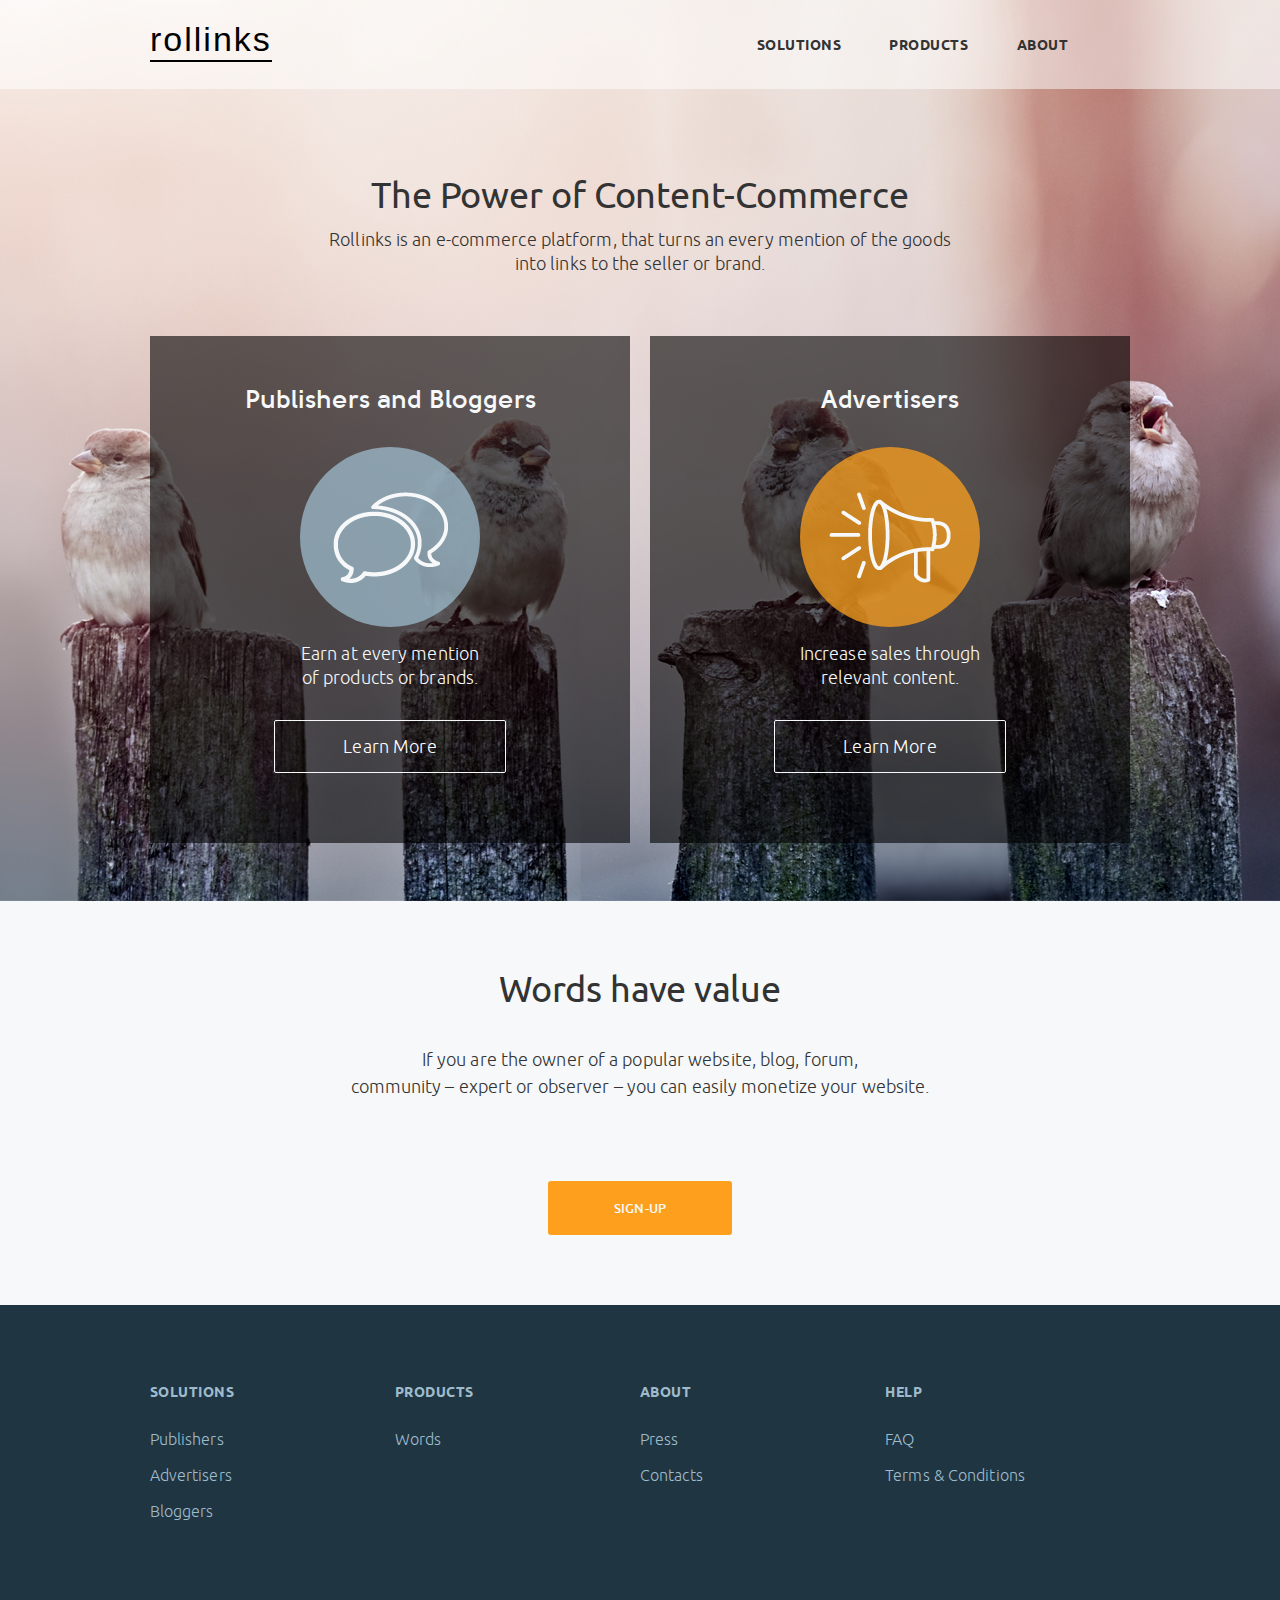
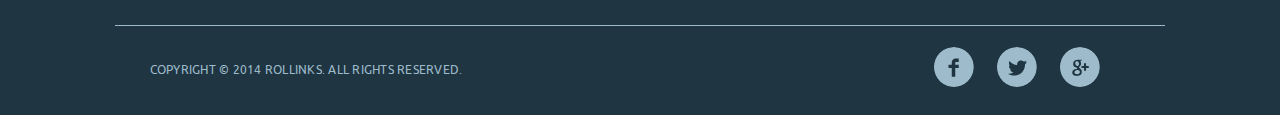
<file: index.html>
<!doctype html>
<html>
<head>
	<meta charset="utf-8">
	<title>Template</title>
	<meta name="viewport" content="initial-scale=1">
	<meta name="format-detection" content="telephone=no">
	<!-- <meta name="viewport" content="width=1200"> -->
	<link rel="stylesheet" media="all" href="css/screen.css" >
	<!--[if IE]><script src="js/html5shiv.js"></script><![endif]-->
</head>
<body>
<!-- BEGIN  out-->
<div class="out">
	<div class="index">
		<div class="header">
			<div class="header__inner">
				<a href="index.html" class="logo"><span>rollinks</span></a>
				<i class="fa fa-bars mob-nav"></i>
				<ul class="nav">
					<li class="nav__item"><a href="#" class="nav__link">solutions</a>
						<div class="nav__drop">
							<i></i>
							<ul>
								<li><a href="publisher.html" class="is-first">Publishers</a></li>
								<li><a href="advertisers.html">Advertisers</a></li>
								<li><a href="blog.html">Bloggers</a></li>
							</ul>
						</div>
					</li>
					<li class="nav__item"><a href="#" class="nav__link">products</a>
						<div class="nav__drop">
							<i></i>
							<ul>
								<li><a href="words.html" class="is-first">Words</a></li>
							</ul>
						</div>
					</li>
					<li class="nav__item"><a href="#" class="nav__link">about</a>
						<div class="nav__drop">
							<i></i>
							<ul>
								<li><a href="press.html" class="is-first">Press</a></li>
								<li><a href="contacts.html">Contacts</a></li>
							</ul>
						</div>
					</li>
				</ul>
			</div>
		</div>
		<div class="heading">
			<div class="heading__inner">
				<span class="head">The Power of Content-Commerce</span>
				<h6>Rollinks is an e-commerce platform, that turns an every mention of the goods into links to the seller or brand.</h6>
				<div class="heading__row">
					<div class="heading__box">
						<h2>Publishers and Bloggers</h2>
						<span class="is-grey"><i></i></span>
						<h6>Earn at every mention of products or brands.</h6>
						<button class="btn-white">Learn More</button>
					</div>
					<div class="heading__box">
						<h2>Advertisers </h2>
						<span class="is-orange"><i></i></span>
						<h6>Increase sales through relevant content.</h6>
						<button class="btn-white">Learn More</button>
					</div>
				</div>
			</div>
		</div>
	</div>
	<div class="main">
		<div class="main__inner">
			<div class="main__index">
				<h1>Words have value</h1>
				<p>If you are the owner of a popular website, blog, forum, <br> community – expert or observer – you can easily monetize your website.</p>
				<button class="btn-orange">Sign-Up</button>
			</div>
		</div>
	</div>
	<div class="footer">
		<div class="footer__inner">
			<ul class="menu">
				<li class="menu__list">
					<ul>
						<li class="menu__heading">Solutions</li>
						<li><a href="#">Publishers</a></li>
						<li><a href="#">Advertisers</a></li>
						<li><a href="#">Bloggers</a></li>
					</ul>
				</li>
				<li class="menu__list">
					<ul>
						<li class="menu__heading">Products</li>
						<li><a href="#">Words</a></li>
					</ul>
				</li>
				<li class="menu__list">
					<ul>
						<li class="menu__heading">About</li>
						<li><a href="#">Press</a></li>
						<li><a href="#">Contacts</a></li>
					</ul>
				</li>
				<li class="menu__list">
					<ul>
						<li class="menu__heading">Help</li>
						<li><a href="#">FAQ</a></li>
						<li><a href="#">Terms & Conditions</a></li>
					</ul>
				</li>
			</ul>
			<div class="footer__bottom">
				<div class="copy">
					<span>Copyright © 2014 Rollinks. All rights reserved.</span>
				</div>
				<div class="social">
					<a href="" class="facebook"></a>
					<a href="" class="twitter"></a>
					<a href="" class="google"></a>
				</div>
			</div>
		</div>
	</div>
</div>
<!-- END out-->
<!-- load scripts -->
<script src="js/lib/head.js" data-headjs-load="js/init.js"></script>
</body>
</html>
</file>
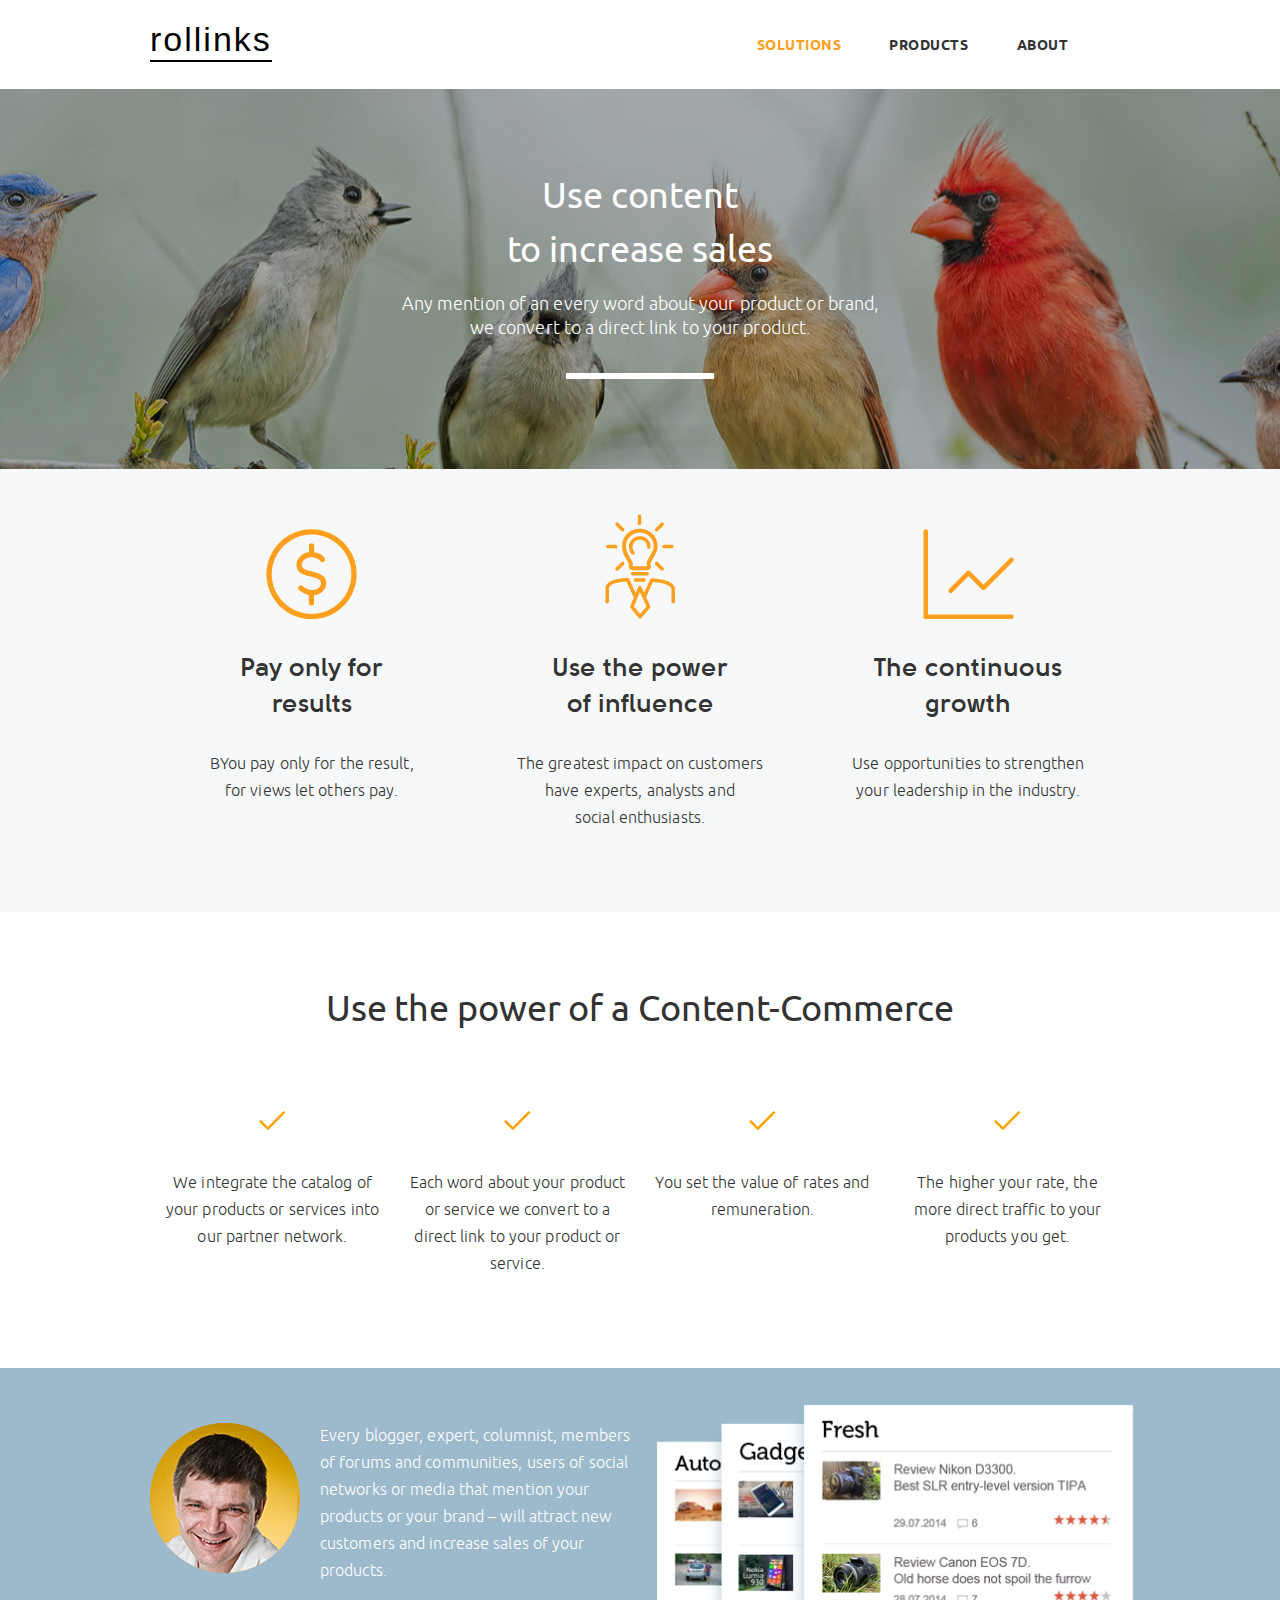
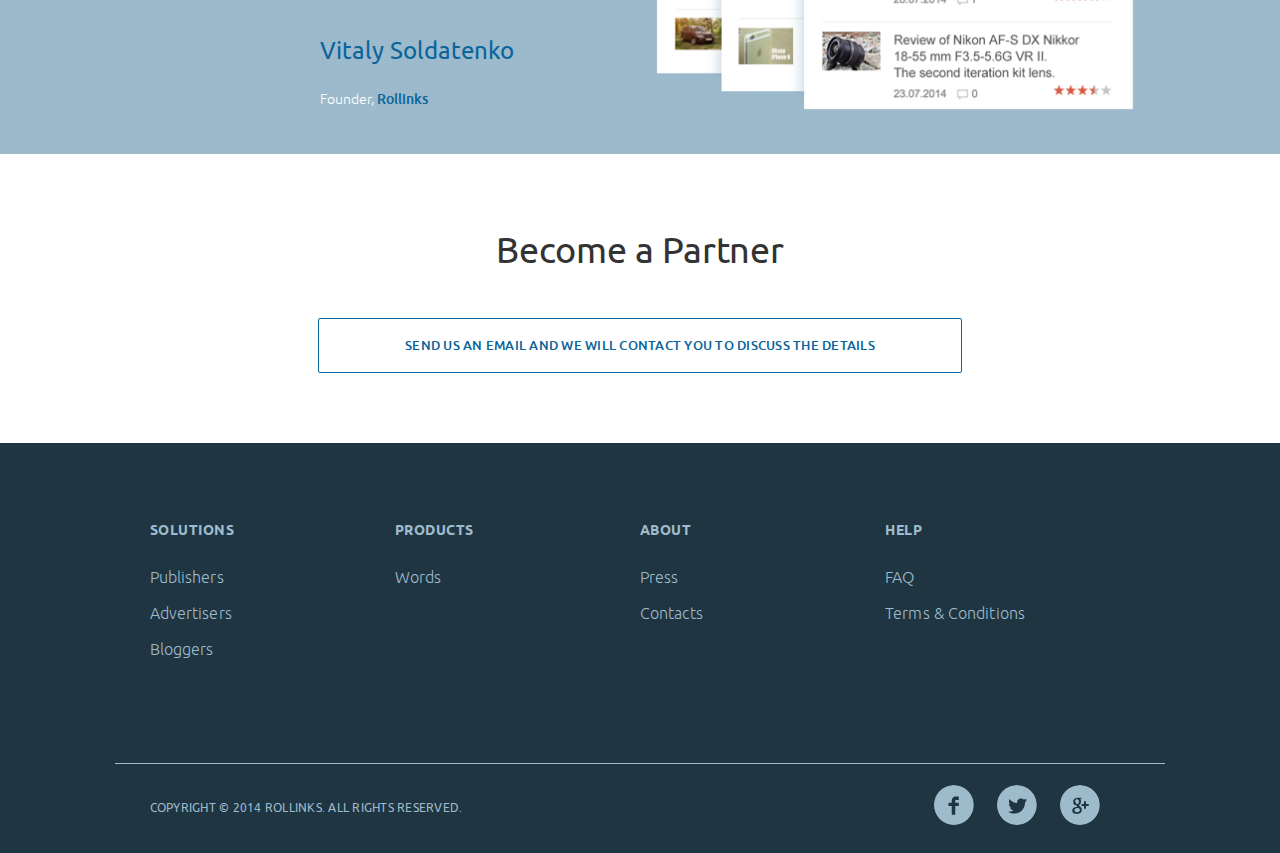
<file: advertisers.html>
<!doctype html>
<html>
<head>
	<meta charset="utf-8">
	<title>Template</title>
	<meta name="viewport" content="initial-scale=1">
	<meta name="format-detection" content="telephone=no">
	<!-- <meta name="viewport" content="width=1200"> -->
	<link rel="stylesheet" media="all" href="css/screen.css" >
	<!--[if IE]><script src="js/html5shiv.js"></script><![endif]-->
</head>
<body>
<!-- BEGIN  out-->
<div class="out out_mod">
	<div class="header">
		<div class="header__inner">
			<a href="index.html" class="logo"><span>rollinks</span></a>
			<i class="fa fa-bars mob-nav"></i>
			<ul class="nav">
				<li class="nav__item"><a href="#" class="nav__link is-active">solutions</a>
					<div class="nav__drop">
						<i></i>
						<ul>
							<li><a href="publisher.html" class="is-first">Publishers</a></li>
							<li><a href="advertisers.html">Advertisers</a></li>
							<li><a href="blog.html">Bloggers</a></li>
						</ul>
					</div>
				</li>
				<li class="nav__item"><a href="#" class="nav__link">products</a>
					<div class="nav__drop">
						<i></i>
						<ul>
							<li><a href="words.html" class="is-first">Words</a></li>
						</ul>
					</div>
				</li>
				<li class="nav__item"><a href="#" class="nav__link">about</a>
					<div class="nav__drop">
						<i></i>
						<ul>
							<li><a href="press.html" class="is-first">Press</a></li>
							<li><a href="contacts.html">Contacts</a></li>
						</ul>
					</div>
				</li>
			</ul>
		</div>
	</div>
	<div class="heading heading_mod heading_blogs heading_words">
		<div class="heading__filter">
			<div class="heading__inner">
				<span class="head">Use content <br>to increase sales </span>
				<h6>Any mention of an every word about your product or brand, <br>we convert to a direct link to your product.</h6>
				<span class="heading__line"></span>
			</div>	
		</div>
	</div>
	<div class="content">
		<div class="content__inner">
			<div class="row">
				<div class="col">
					<div class="col__img">
						<i class="pay"></i>
					</div>
					<h2>Pay only for results</h2>
					<p>ВYou pay only for the result, <br>for views let others pay. </p>
				</div>
				<div class="col">
					<div class="col__img">
						<i class="power"></i>
					</div>
					<h2>Use the power of influence</h2>
					<p>The greatest impact on customers <br> have experts, analysts and <br>social enthusiasts. </p>
				</div>
				<div class="col">
					<div class="col__img">
						<i class="growth"></i>
					</div>
					<h2>The continuous growth</h2>
					<p>Use opportunities to strengthen <br> your leadership in the industry. </p>
				</div>
			</div>
		</div>
	</div>
	<div class="main">
		<div class="main__inner">
			<div class="columns">
				<span class="head">Use the power of a Сontent-Commerce</span>
				<div class="row">
					<div class="list">
						<i></i>
						<p>We integrate the catalog of your products or services into our partner network. </p>
					</div>
					<div class="list">
						<i></i>
						<p>Each word about your product or service we convert to a direct link to your product or service. </p>
					</div>
					<div class="list">
						<i></i>
						<p>You set the value of rates and remuneration. </p>
					</div>
					<div class="list">
						<i></i>
						<p>The higher your rate, the more direct traffic to your products you get. </p>
					</div>
				</div>
			</div>
		</div>
	</div>
	<div class="desc">
		<div class="desc__inner">
			<div class="desc__left">
				<div class="desc__avatar">
					<img src="img/VitalySoldatenko.png" alt="">
				</div>
				<div class="desc__text">
					<p>Every blogger, expert, columnist, members of forums and communities, users of social networks or media that mention your products or your brand – will attract new customers and increase sales of your products.</p>
					<h3>Vitaly Soldatenko</h3>
					<span>Founder, <span>Rollinks</span></span>
				</div>
			</div>
			<div class="desc__right">
				<div class="desc__img">
					<a href="#" class="desc__item">
						<img src="img/desc-right.png" alt="">
					</a>
				</div>
			</div>
		</div>
	</div>
	<div class="main">
		<div class="main__inner">
			<div class="columns">
				<h1>Become a Partner</h1>
				<a href="#" class="btn-blue">send us an email and we will contact you to discuss the details</a>
			</div>
		</div>
	</div>
	<div class="footer">
		<div class="footer__inner">
			<ul class="menu">
				<li class="menu__list">
					<ul>
						<li class="menu__heading">Solutions</li>
						<li><a href="#">Publishers</a></li>
						<li><a href="#">Advertisers</a></li>
						<li><a href="#">Bloggers</a></li>
					</ul>
				</li>
				<li class="menu__list">
					<ul>
						<li class="menu__heading">Products</li>
						<li><a href="#">Words</a></li>
					</ul>
				</li>
				<li class="menu__list">
					<ul>
						<li class="menu__heading">About</li>
						<li><a href="#">Press</a></li>
						<li><a href="#">Contacts</a></li>
					</ul>
				</li>
				<li class="menu__list">
					<ul>
						<li class="menu__heading">Help</li>
						<li><a href="#">FAQ</a></li>
						<li><a href="#">Terms & Conditions</a></li>
					</ul>
				</li>
			</ul>
			<div class="footer__bottom">
				<div class="copy">
					<span>Copyright © 2014 Rollinks. All rights reserved.</span>
				</div>
				<div class="social">
					<a href="" class="facebook"></a>
					<a href="" class="twitter"></a>
					<a href="" class="google"></a>
				</div>
			</div>
		</div>
	</div>
</div>
<!-- END out-->
<!-- load scripts -->
<script src="js/lib/head.js" data-headjs-load="js/init.js"></script>
</body>
</html>
</file>
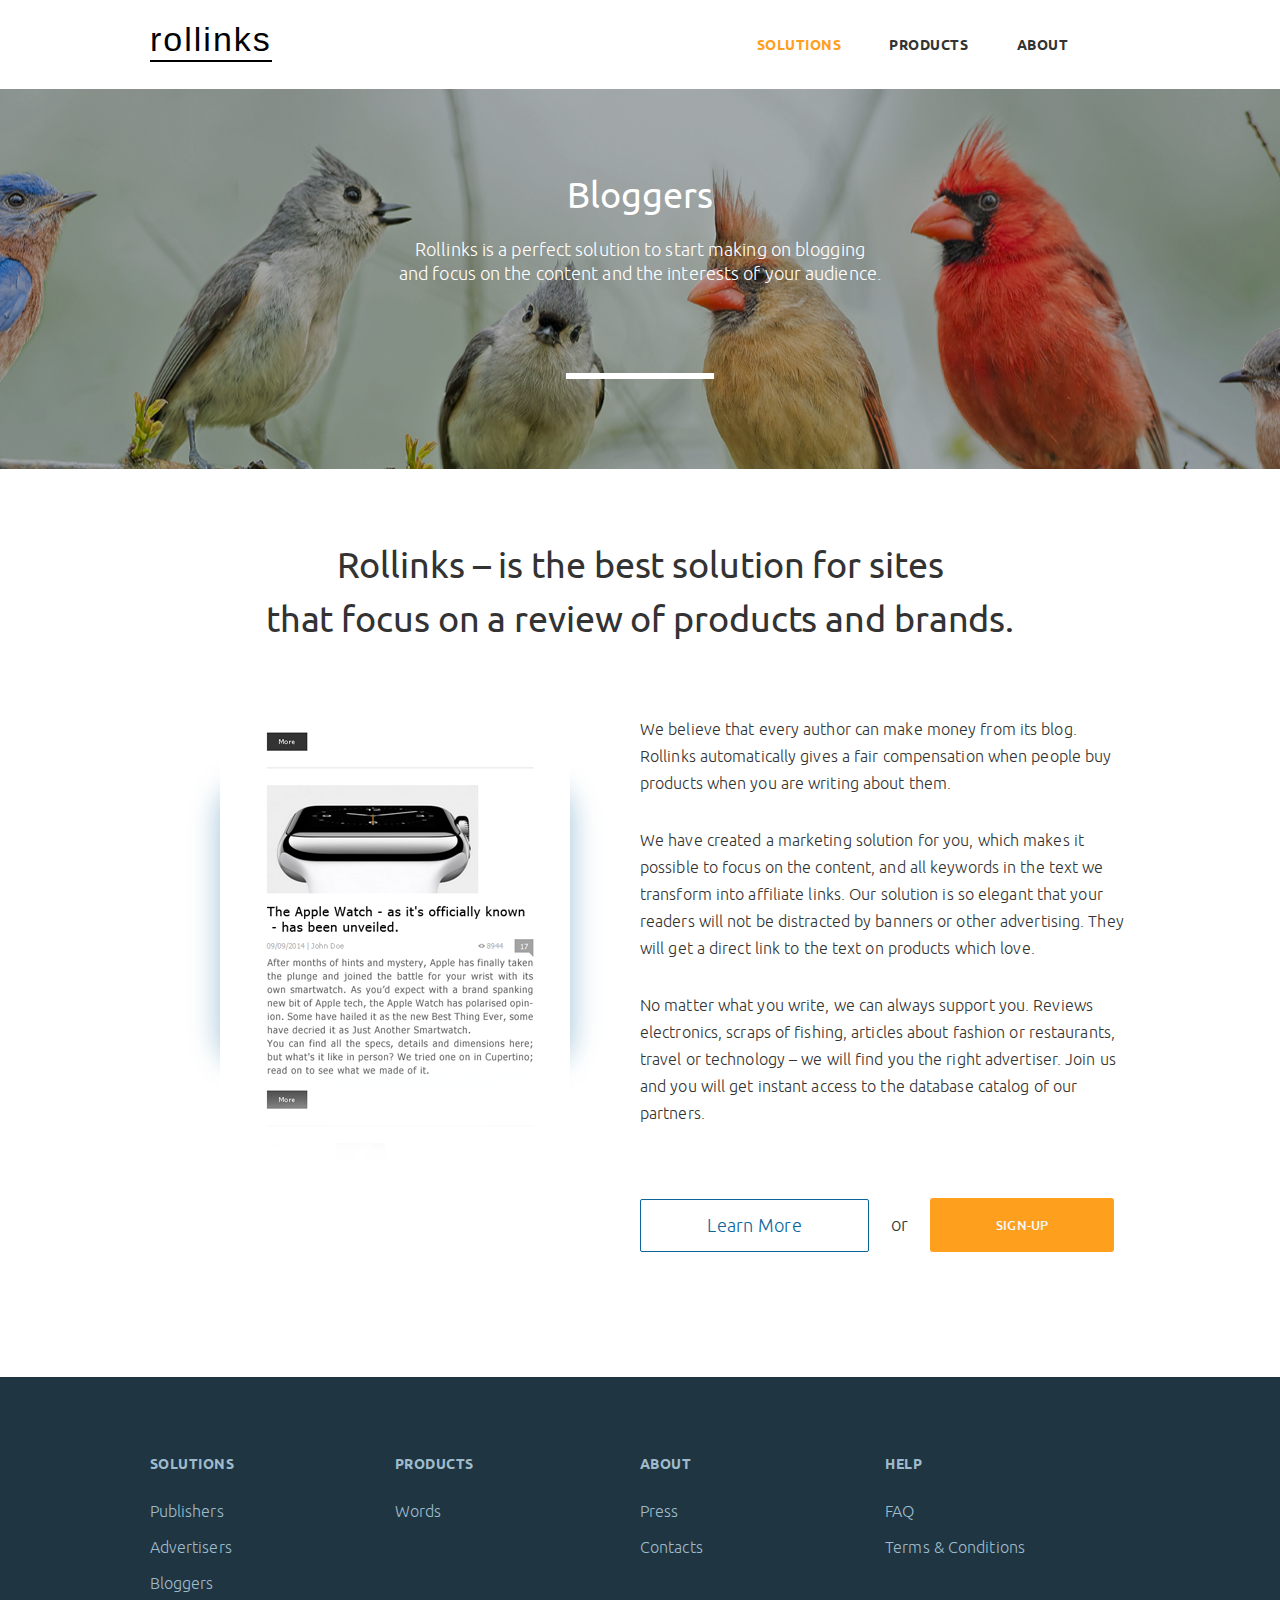
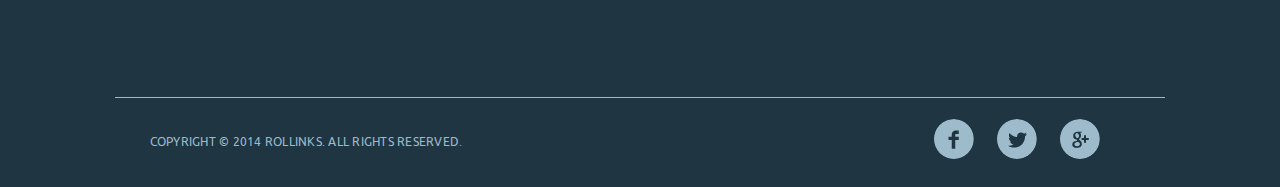
<file: blog.html>
<!doctype html>
<html>
<head>
	<meta charset="utf-8">
	<title>Template</title>
	<meta name="viewport" content="initial-scale=1">
	<meta name="format-detection" content="telephone=no">
	<!-- <meta name="viewport" content="width=1200"> -->
	<link rel="stylesheet" media="all" href="css/screen.css" >
	<!--[if IE]><script src="js/html5shiv.js"></script><![endif]-->
</head>
<body>
<!-- BEGIN  out-->
<div class="out out_mod">
	<div class="header">
		<div class="header__inner">
			<a href="index.html" class="logo"><span>rollinks</span></a>
			<i class="fa fa-bars mob-nav"></i>
			<ul class="nav">
				<li class="nav__item"><a href="#" class="nav__link is-active">solutions</a>
					<div class="nav__drop">
						<i></i>
						<ul>
							<li><a href="publisher.html" class="is-first">Publishers</a></li>
							<li><a href="advertisers.html">Advertisers</a></li>
							<li><a href="blog.html">Bloggers</a></li>
						</ul>
					</div>
				</li>
				<li class="nav__item"><a href="#" class="nav__link">products</a>
					<div class="nav__drop">
						<i></i>
						<ul>
							<li><a href="words.html" class="is-first">Words</a></li>
						</ul>
					</div>
				</li>
				<li class="nav__item"><a href="#" class="nav__link">about</a>
					<div class="nav__drop">
						<i></i>
						<ul>
							<li><a href="press.html" class="is-first">Press</a></li>
							<li><a href="contacts.html">Contacts</a></li>
						</ul>
					</div>
				</li>
			</ul>
		</div>
	</div>
	<div class="heading heading_mod heading_blogs heading_words">
		<div class="heading__filter">
			<div class="heading__inner">
				<span class="head">Bloggers</span>
				<h6>Rollinks is a perfect solution to start making on blogging <br>and focus on the content and the interests of your audience.</h6>
				<span class="heading__line"></span>
			</div>	
		</div>
	</div>
	<div class="main">
		<div class="main__inner">
			<div class="text">
				<h1>Rollinks – is the best solution for sites <br>that focus on a review of products and brands.</h1>
				<div class="text__row">
					<div class="text__box">
						<div class="text__img">
							<img src="img/bloggers-img.png" alt="">
						</div>
					</div>
					<div class="text__box text__box_mod">
						<p> We believe that every author can make money from its blog. Rollinks automatically gives a fair compensation when people buy products when you are writing about them.</p>
						<p>We have created a marketing solution for you, which makes it possible to focus on the content, and all keywords in the text we transform into affiliate links. Our solution is so elegant that your readers will not be distracted by banners or other advertising. They will get a direct link to the text on products which love.</p>
						<p>No matter what you write, we can always support you. Reviews electronics, scraps of fishing, articles about fashion or restaurants, travel or technology – we will find you the right advertiser. Join us and you will get instant access to the database catalog of our partners.</p>
						<div class="text__buttons">
							<a href="#" class="btn-link_blue">Learn More</a>
							<span>or</span>
							<a href="#" class="btn-link_orange">Sign-Up</a>
						</div>
					</div>
				</div>
			</div>
		</div>
	</div>
	<div class="footer">
		<div class="footer__inner">
			<ul class="menu">
				<li class="menu__list">
					<ul>
						<li class="menu__heading">Solutions</li>
						<li><a href="#">Publishers</a></li>
						<li><a href="#">Advertisers</a></li>
						<li><a href="#">Bloggers</a></li>
					</ul>
				</li>
				<li class="menu__list">
					<ul>
						<li class="menu__heading">Products</li>
						<li><a href="#">Words</a></li>
					</ul>
				</li>
				<li class="menu__list">
					<ul>
						<li class="menu__heading">About</li>
						<li><a href="#">Press</a></li>
						<li><a href="#">Contacts</a></li>
					</ul>
				</li>
				<li class="menu__list">
					<ul>
						<li class="menu__heading">Help</li>
						<li><a href="#">FAQ</a></li>
						<li><a href="#">Terms & Conditions</a></li>
					</ul>
				</li>
			</ul>
			<div class="footer__bottom">
				<div class="copy">
					<span>Copyright © 2014 Rollinks. All rights reserved.</span>
				</div>
				<div class="social">
					<a href="" class="facebook"></a>
					<a href="" class="twitter"></a>
					<a href="" class="google"></a>
				</div>
			</div>
		</div>
	</div>
</div>
<!-- END out-->
<!-- load scripts -->
<script src="js/lib/head.js" data-headjs-load="js/init.js"></script>
</body>
</html>
</file>
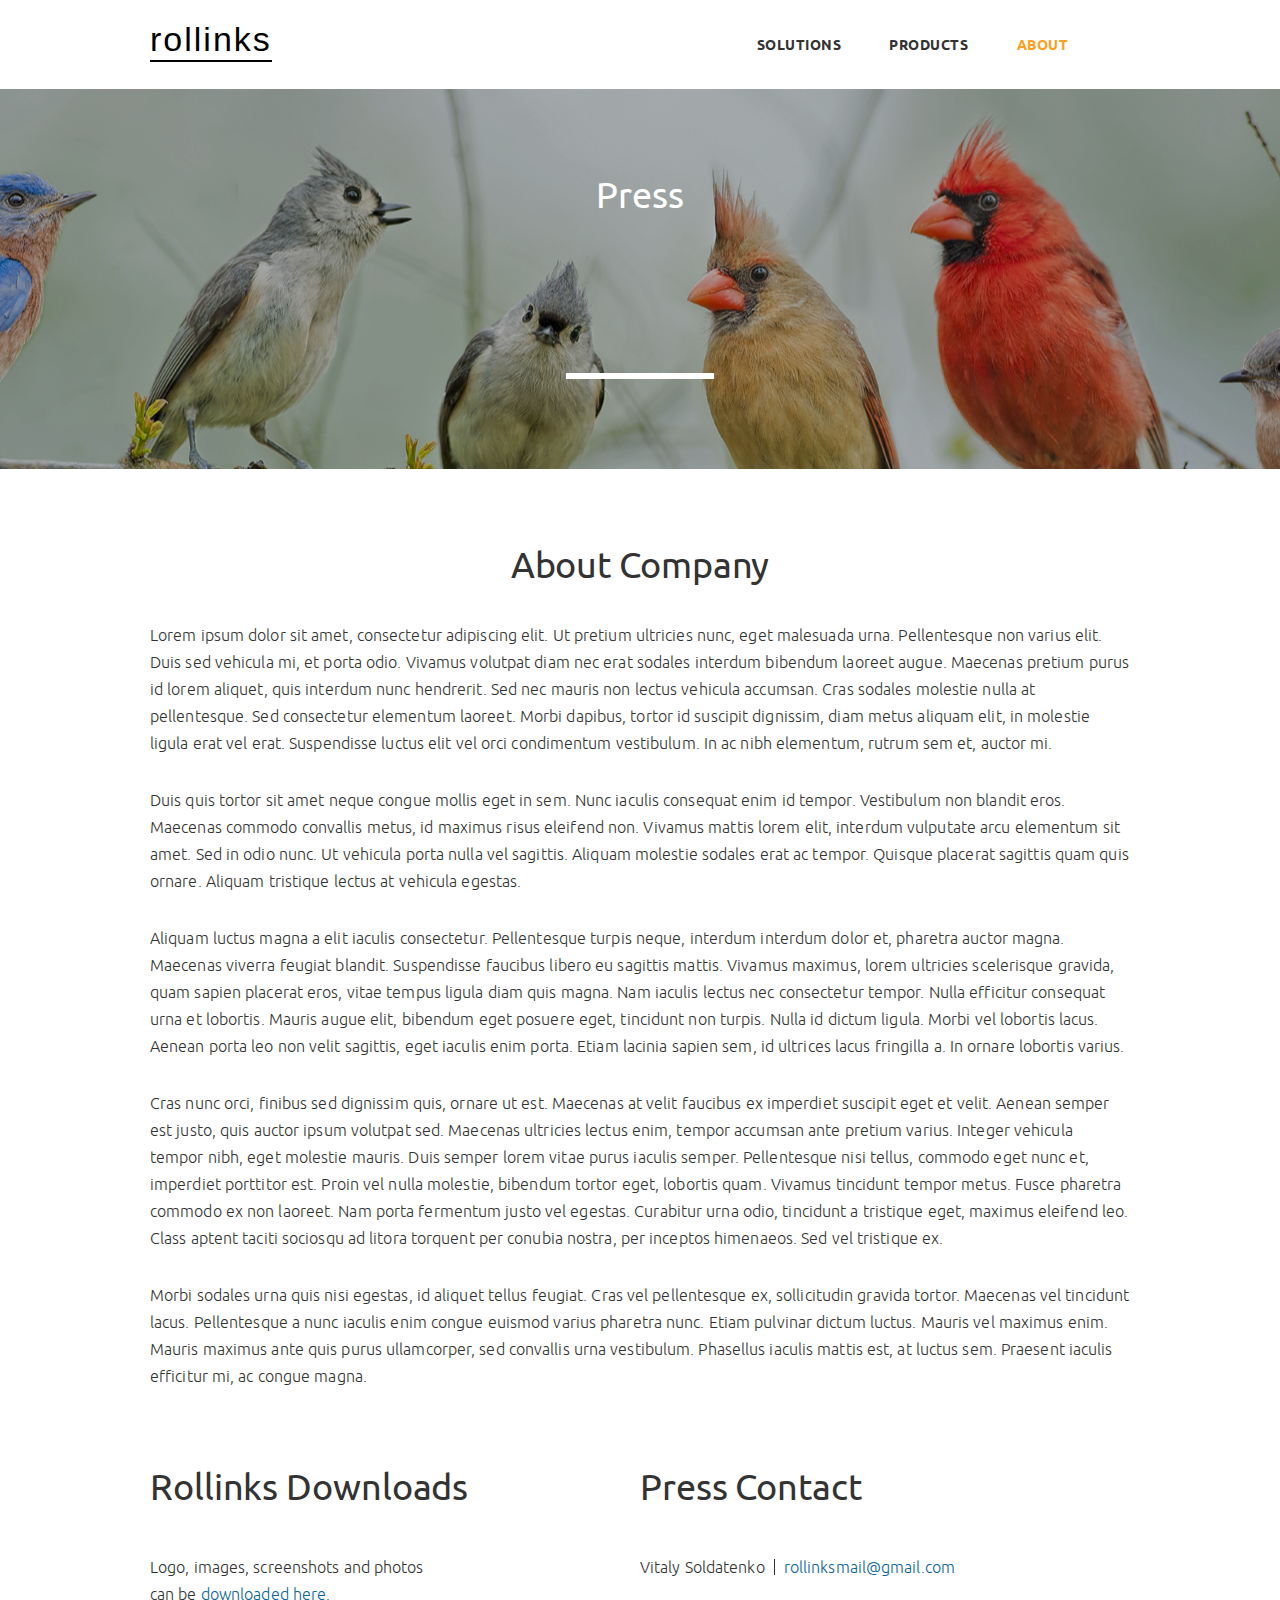
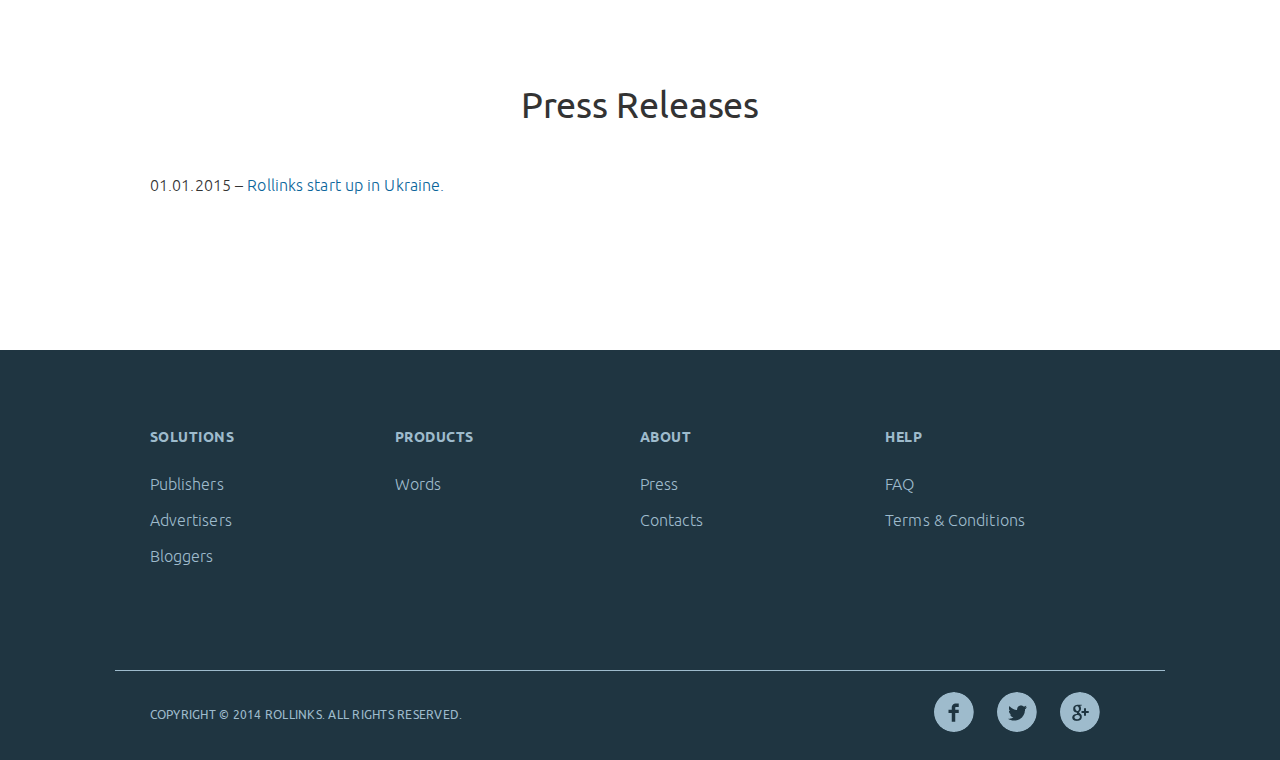
<file: press.html>
<!doctype html>
<html>
<head>
	<meta charset="utf-8">
	<title>Template</title>
	<meta name="viewport" content="initial-scale=1">
	<meta name="format-detection" content="telephone=no">
	<!-- <meta name="viewport" content="width=1200"> -->
	<link rel="stylesheet" media="all" href="css/screen.css" >
	<!--[if IE]><script src="js/html5shiv.js"></script><![endif]-->
</head>
<body>
<!-- BEGIN  out-->
<div class="out out_mod">
	<div class="header">
		<div class="header__inner">
			<a href="index.html" class="logo"><span>rollinks</span></a>
			<i class="fa fa-bars mob-nav"></i>
			<ul class="nav">
				<li class="nav__item"><a href="#" class="nav__link">solutions</a>
					<div class="nav__drop">
						<i></i>
						<ul>
							<li><a href="publisher.html" class="is-first">Publishers</a></li>
							<li><a href="advertisers.html">Advertisers</a></li>
							<li><a href="blog.html">Bloggers</a></li>
						</ul>
					</div>
				</li>
				<li class="nav__item"><a href="#" class="nav__link">products</a>
					<div class="nav__drop">
						<i></i>
						<ul>
							<li><a href="words.html" class="is-first">Words</a></li>
						</ul>
					</div>
				</li>
				<li class="nav__item"><a href="#" class="nav__link is-active">about</a>
					<div class="nav__drop">
						<i></i>
						<ul>
							<li><a href="press.html" class="is-first">Press</a></li>
							<li><a href="contacts.html">Contacts</a></li>
						</ul>
					</div>
				</li>
			</ul>
		</div>
	</div>
	<div class="heading heading_mod heading_press heading_words">
		<div class="heading__filter">
			<div class="heading__inner">
				<span class="head">Press</span>
				<span class="heading__line"></span>
			</div>	
		</div>
	</div>
	<div class="main">
		<div class="main__inner">
			<div class="text">
				<h1>About Company</h1>
				<p> Lorem ipsum dolor sit amet, consectetur adipiscing elit. Ut pretium ultricies nunc, eget malesuada urna. Pellentesque non varius elit. Duis sed vehicula mi, et porta odio. Vivamus volutpat diam nec erat sodales interdum bibendum laoreet augue. Maecenas pretium purus id lorem aliquet, quis interdum nunc hendrerit. Sed nec mauris non lectus vehicula accumsan. Cras sodales molestie nulla at pellentesque. Sed consectetur elementum laoreet. Morbi dapibus, tortor id suscipit dignissim, diam metus aliquam elit, in molestie ligula erat vel erat. Suspendisse luctus elit vel orci condimentum vestibulum. In ac nibh elementum, rutrum sem et, auctor mi.</p>
				<p>Duis quis tortor sit amet neque congue mollis eget in sem. Nunc iaculis consequat enim id tempor. Vestibulum non blandit eros. Maecenas commodo convallis metus, id maximus risus eleifend non. Vivamus mattis lorem elit, interdum vulputate arcu elementum sit amet. Sed in odio nunc. Ut vehicula porta nulla vel sagittis. Aliquam molestie sodales erat ac tempor. Quisque placerat sagittis quam quis ornare. Aliquam tristique lectus at vehicula egestas.</p>
				<p>Aliquam luctus magna a elit iaculis consectetur. Pellentesque turpis neque, interdum interdum dolor et, pharetra auctor magna. Maecenas viverra feugiat blandit. Suspendisse faucibus libero eu sagittis mattis. Vivamus maximus, lorem ultricies scelerisque gravida, quam sapien placerat eros, vitae tempus ligula diam quis magna. Nam iaculis lectus nec consectetur tempor. Nulla efficitur consequat urna et lobortis. Mauris augue elit, bibendum eget posuere eget, tincidunt non turpis. Nulla id dictum ligula. Morbi vel lobortis lacus. Aenean porta leo non velit sagittis, eget iaculis enim porta. Etiam lacinia sapien sem, id ultrices lacus fringilla a. In ornare lobortis varius.</p>
				<p>Cras nunc orci, finibus sed dignissim quis, ornare ut est. Maecenas at velit faucibus ex imperdiet suscipit eget et velit. Aenean semper est justo, quis auctor ipsum volutpat sed. Maecenas ultricies lectus enim, tempor accumsan ante pretium varius. Integer vehicula tempor nibh, eget molestie mauris. Duis semper lorem vitae purus iaculis semper. Pellentesque nisi tellus, commodo eget nunc et, imperdiet porttitor est. Proin vel nulla molestie, bibendum tortor eget, lobortis quam. Vivamus tincidunt tempor metus. Fusce pharetra commodo ex non laoreet. Nam porta fermentum justo vel egestas. Curabitur urna odio, tincidunt a tristique eget, maximus eleifend leo. Class aptent taciti sociosqu ad litora torquent per conubia nostra, per inceptos himenaeos. Sed vel tristique ex. </p>
				<p>Morbi sodales urna quis nisi egestas, id aliquet tellus feugiat. Cras vel pellentesque ex, sollicitudin gravida tortor. Maecenas vel tincidunt lacus. Pellentesque a nunc iaculis enim congue euismod varius pharetra nunc. Etiam pulvinar dictum luctus. Mauris vel maximus enim. Mauris maximus ante quis purus ullamcorper, sed convallis urna vestibulum. Phasellus iaculis mattis est, at luctus sem. Praesent iaculis efficitur mi, ac congue magna. </p>
				<div class="text__row">
					<div class="text__box">
						<span class="head">Rollinks Downloads</span>
						<p>Logo, images, screenshots and photos <br>can be <a href="#">downloaded here.</a></p>
					</div>
					<div class="text__box">
						<span class="head">Press Contact</span>
						<p>Vitaly Soldatenko<i></i><a href="#">rollinksmail@gmail.com</a></p>
					</div>
				</div>
				<div class="text__row">
					<span class="head">Press Releases</span>
					<p>01.01.2015 – <a href="#">Rollinks start up in Ukraine.</a></p>
				</div>
			</div>
		</div>
	</div>
	<div class="footer">
		<div class="footer__inner">
			<ul class="menu">
				<li class="menu__list">
					<ul>
						<li class="menu__heading">Solutions</li>
						<li><a href="#">Publishers</a></li>
						<li><a href="#">Advertisers</a></li>
						<li><a href="#">Bloggers</a></li>
					</ul>
				</li>
				<li class="menu__list">
					<ul>
						<li class="menu__heading">Products</li>
						<li><a href="#">Words</a></li>
					</ul>
				</li>
				<li class="menu__list">
					<ul>
						<li class="menu__heading">About</li>
						<li><a href="#">Press</a></li>
						<li><a href="#">Contacts</a></li>
					</ul>
				</li>
				<li class="menu__list">
					<ul>
						<li class="menu__heading">Help</li>
						<li><a href="#">FAQ</a></li>
						<li><a href="#">Terms & Conditions</a></li>
					</ul>
				</li>
			</ul>
			<div class="footer__bottom">
				<div class="copy">
					<span>Copyright © 2014 Rollinks. All rights reserved.</span>
				</div>
				<div class="social">
					<a href="" class="facebook"></a>
					<a href="" class="twitter"></a>
					<a href="" class="google"></a>
				</div>
			</div>
		</div>
	</div>
</div>
<!-- END out-->
<!-- load scripts -->
<script src="js/lib/head.js" data-headjs-load="js/init.js"></script>
</body>
</html>
</file>
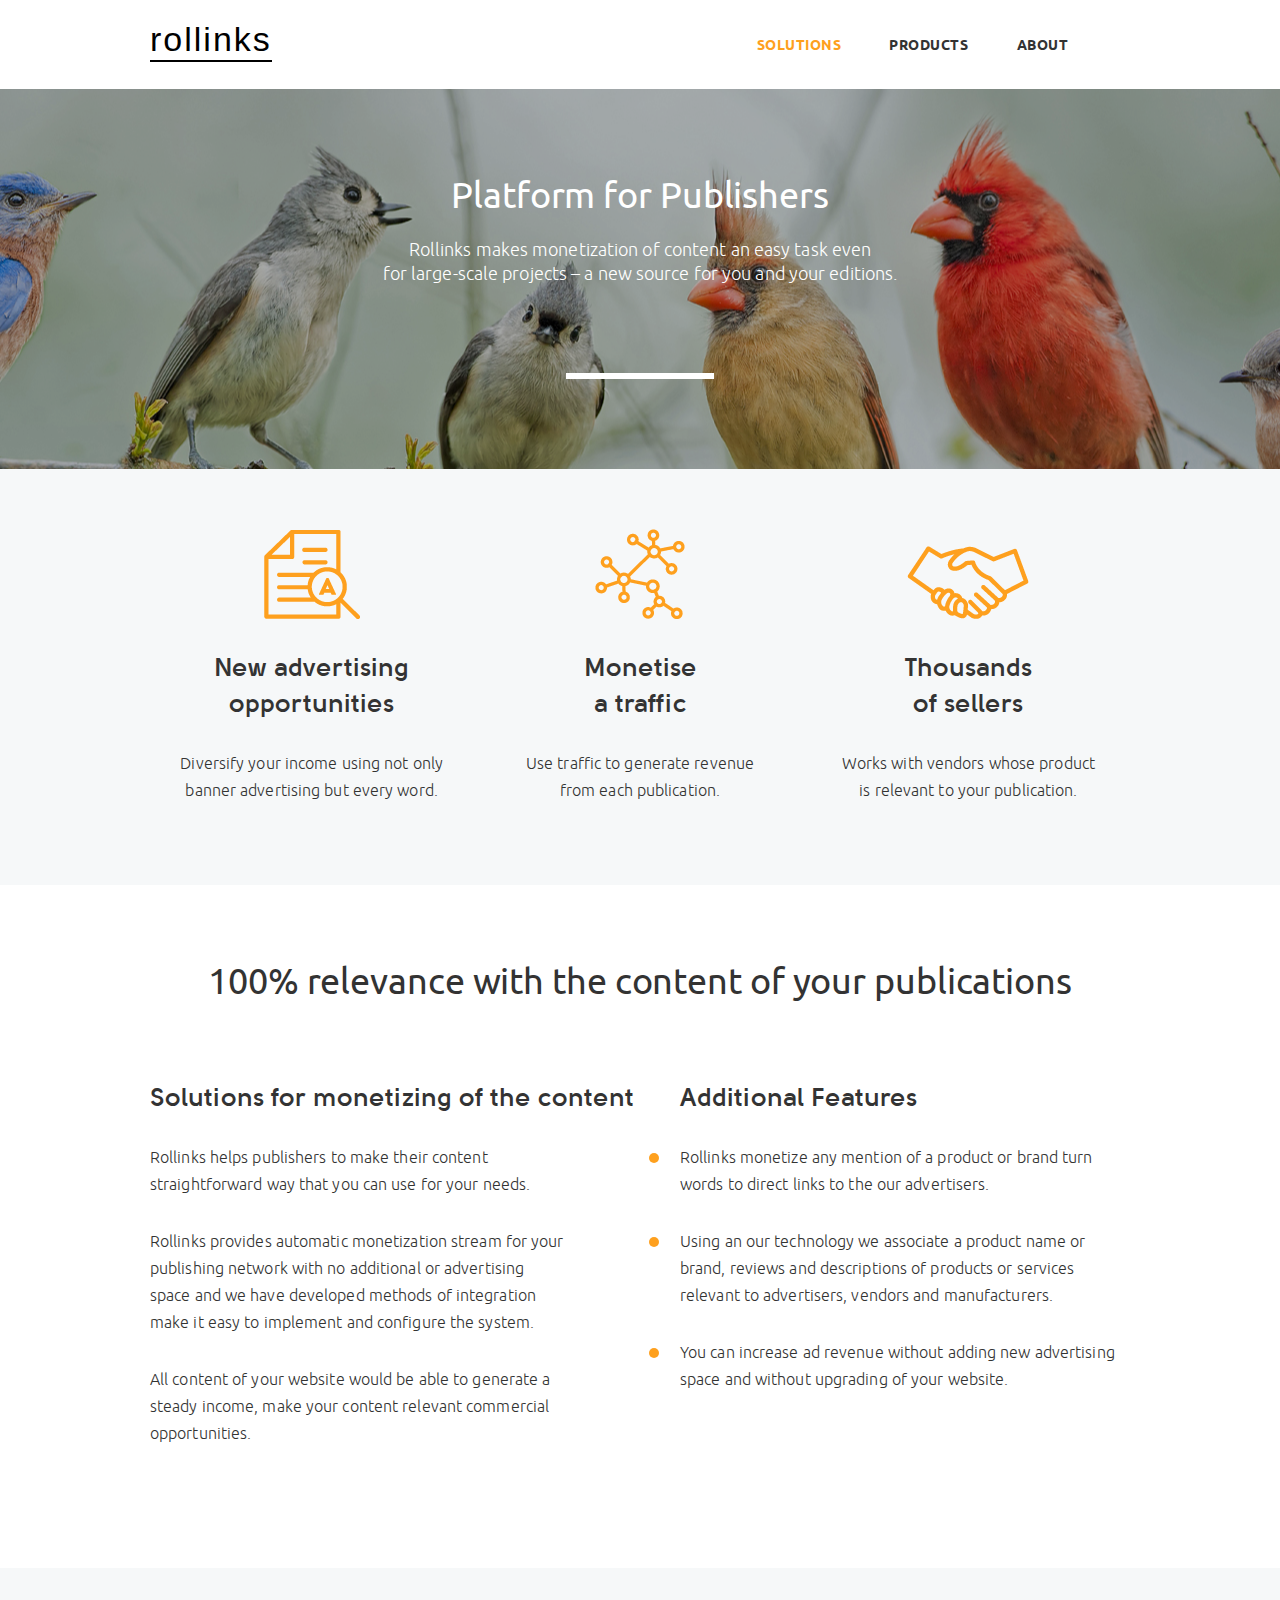
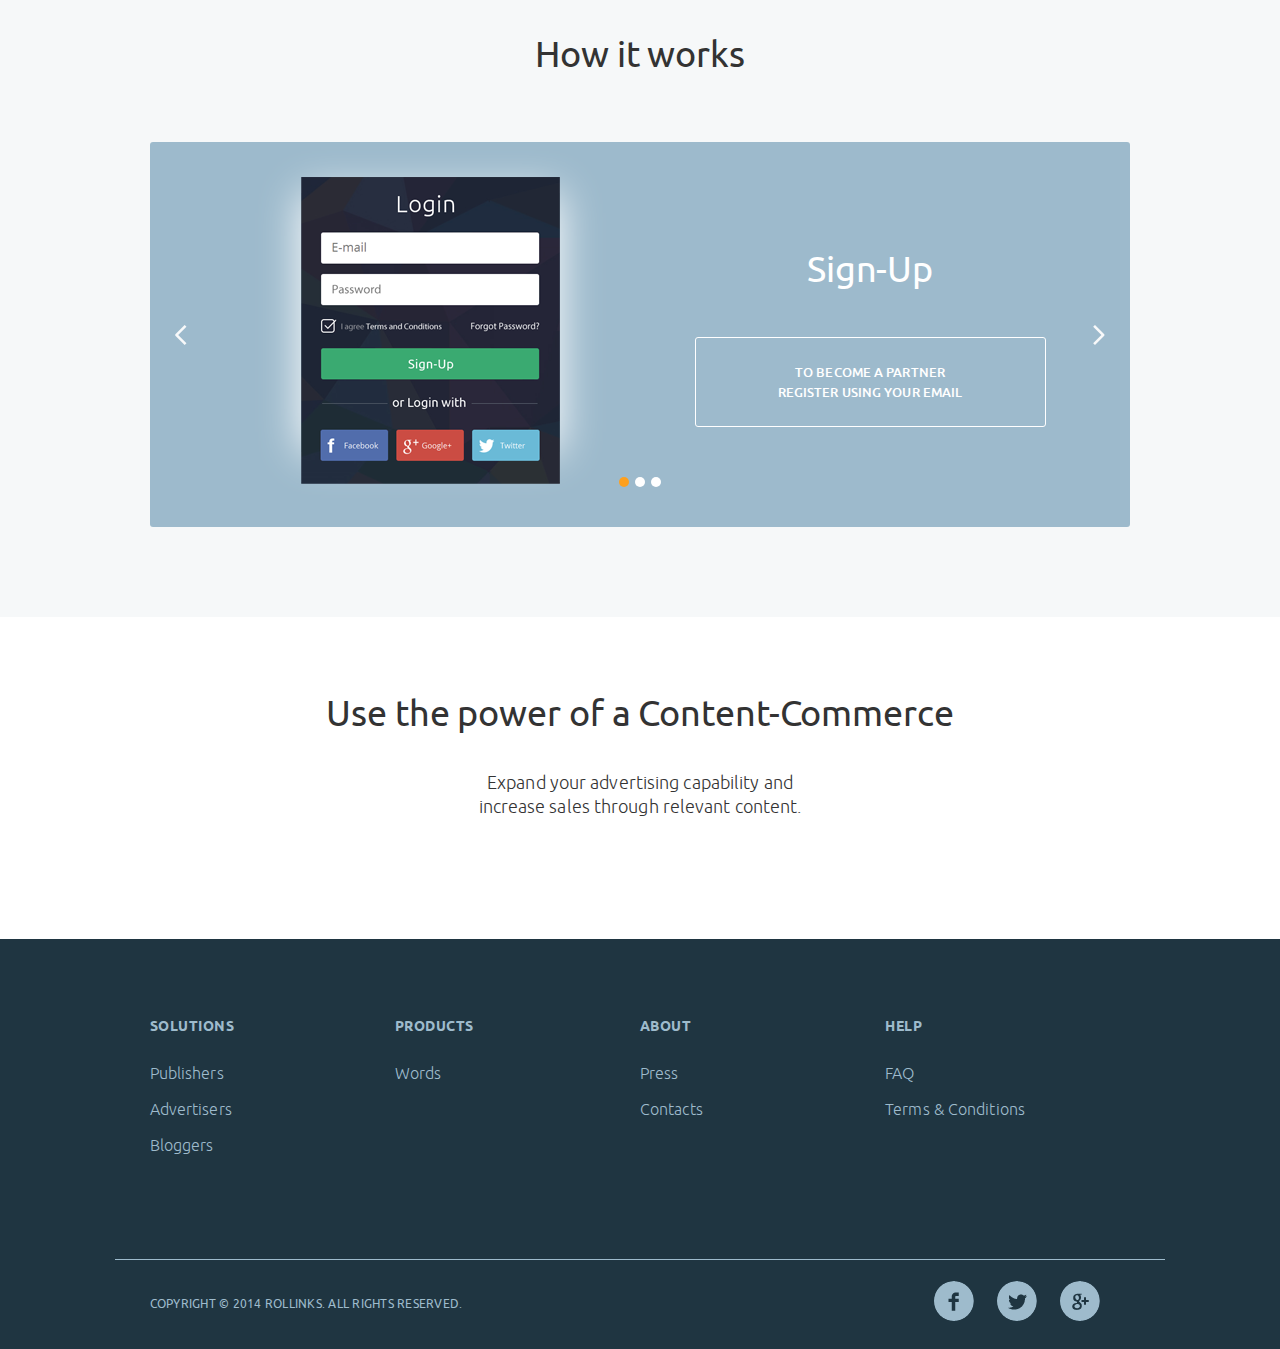
<file: publisher.html>
<!doctype html>
<html>
<head>
	<meta charset="utf-8">
	<title>Template</title>
	<meta name="viewport" content="initial-scale=1">
	<meta name="format-detection" content="telephone=no">
	<!-- <meta name="viewport" content="width=1200"> -->
	<link rel="stylesheet" media="all" href="css/screen.css" >
	<!--[if IE]><script src="js/html5shiv.js"></script><![endif]-->
</head>
<body>
<!-- BEGIN  out-->
<div class="out out_mod">
	<div class="header">
		<div class="header__inner">
			<a href="index.html" class="logo"><span>rollinks</span></a>
			<i class="fa fa-bars mob-nav"></i>
			<ul class="nav">
				<li class="nav__item"><a href="#" class="nav__link is-active">solutions</a>
					<div class="nav__drop">
						<i></i>
						<ul>
							<li><a href="publisher.html" class="is-first">Publishers</a></li>
							<li><a href="advertisers.html">Advertisers</a></li>
							<li><a href="blog.html">Bloggers</a></li>
						</ul>
					</div>
				</li>
				<li class="nav__item"><a href="#" class="nav__link">products</a>
					<div class="nav__drop">
						<i></i>
						<ul>
							<li><a href="words.html" class="is-first">Words</a></li>
						</ul>
					</div>
				</li>
				<li class="nav__item"><a href="#" class="nav__link">about</a>
					<div class="nav__drop">
						<i></i>
						<ul>
							<li><a href="press.html" class="is-first">Press</a></li>
							<li><a href="contacts.html">Contacts</a></li>
						</ul>
					</div>
				</li>
			</ul>
		</div>
	</div>
	<div class="heading heading_mod heading_blogs heading_words">
		<div class="heading__filter">
			<div class="heading__inner">
				<span class="head">Platform for Publishers</span>
				<h6>Rollinks makes monetization of content an easy task even <br>for large-scale projects – a new source for you and your editions.</h6>
				<span class="heading__line"></span>
			</div>	
		</div>
	</div>
	<div class="content">
		<div class="content__inner">
			<div class="row">
				<div class="col">
					<div class="col__img">
						<i class="new"></i>
					</div>
					<h2>New advertising opportunities</h2>
					<p>Diversify your income using not only banner advertising but every word. </p>
				</div>
				<div class="col">
					<div class="col__img">
						<i class="monetise"></i>
					</div>
					<h2>Monetise <br> a traffic</h2>
					<p>Use traffic to generate revenue <br> from each publication. </p>
				</div>
				<div class="col">
					<div class="col__img">
						<i class="thousands"></i>
					</div>
					<h2>Thousands <br> of sellers </h2>
					<p>Works with vendors whose product <br> is relevant to your publication. </p>
				</div>
			</div>
		</div>
	</div>
	<div class="main">
		<div class="main__inner">
			<div class="columns">
				<h1>100% relevance with the content of your publications</h1>
				<div class="publisher">
					<div class="publisher__box">
						<h2>Solutions for monetizing of the content</h2>
						<p>Rollinks helps publishers to make their content straightforward way that you can use for your needs.</p>
						<p>Rollinks provides automatic monetization stream for your publishing network with no additional or advertising space and we have developed methods of integration make it easy to implement and configure the system.</p>
						<p>All content of your website would be able to generate a steady income, make your content relevant commercial opportunities. </p>
					</div>
					<div class="publisher__box publisher__box_mod">
						<h2>Additional Features</h2>
						<ul>
							<li>Rollinks monetize any mention of a product or brand turn words to direct links to the our advertisers.</li>
							<li>Using an our technology we associate a product name or brand, reviews and descriptions of products or services relevant to advertisers, vendors and manufacturers.</li>
							<li>You can increase ad revenue without adding new advertising space and without upgrading of your website.</li>
						</ul>
					</div>
				</div>
			</div>
		</div>
	</div>
	<div class="content">
		<div class="content__inner">
			<div class="slider">
				<span class="head">How it works</span>
				<div class="slider__box cycle-slideshow"
					data-cycle-fx="fade" 
					data-cycle-timeout="5000"
					data-cycle-slides=".slider__item"
					data-cycle-pager=".slider__pagers"
					data-cycle-prev=".slider__prev"
					data-cycle-next=".slider__next"
					data-cycle-pause-on-hover="true">
					<div class="slider__item">
						<div class="slider__img">
							<a href="#"><img src="img/slide-login.png" alt=""></a>
						</div>
						<div class="slider__right">
							<span class="head">Sign-Up</span>
							<a href="#" class="btn-link_white"><span>To become a partner register using your email</span></a>
						</div>
					</div>
					<div class="slider__item">
						<div class="slider__img">
							<a href="#"><img src="img/slide-i2.png" alt=""></a>
						</div>
						<div class="slider__right">
							<span class="head">Embed a Code</span>
							<a href="#" class="btn-link_white"><span>Copy the code and embed to your website</span></a>
						</div>
					</div>
					<div class="slider__item">
						<div class="slider__img">
							<a href="#"><img src="img/slide-i3.png" alt=""></a>
						</div>
						<div class="slider__right">
							<span class="head">Earn Money</span>
							<a href="#" class="btn-link_white"><span>Earn on relevant links</span></a>
						</div>
					</div>
					<div class="slider__buttons">
						<span class="slider__prev"></span>
						<span class="slider__next"></span>
					</div>
					<div class="slider__pagers"></div>
				</div>
			</div>
		</div>
	</div>
	<div class="main">
		<div class="main__inner">
			<div class="columns">
				<span class="head">Use the power of a Content-Commerce</span>
				<h6 class="h6_mod">Expand your advertising capability and <br>increase sales through relevant content.</h6>
			</div>
		</div>
	</div>
	<div class="footer">
		<div class="footer__inner">
			<ul class="menu">
				<li class="menu__list">
					<ul>
						<li class="menu__heading">Solutions</li>
						<li><a href="#">Publishers</a></li>
						<li><a href="#">Advertisers</a></li>
						<li><a href="#">Bloggers</a></li>
					</ul>
				</li>
				<li class="menu__list">
					<ul>
						<li class="menu__heading">Products</li>
						<li><a href="#">Words</a></li>
					</ul>
				</li>
				<li class="menu__list">
					<ul>
						<li class="menu__heading">About</li>
						<li><a href="#">Press</a></li>
						<li><a href="#">Contacts</a></li>
					</ul>
				</li>
				<li class="menu__list">
					<ul>
						<li class="menu__heading">Help</li>
						<li><a href="#">FAQ</a></li>
						<li><a href="#">Terms & Conditions</a></li>
					</ul>
				</li>
			</ul>
			<div class="footer__bottom">
				<div class="copy">
					<span>Copyright © 2014 Rollinks. All rights reserved.</span>
				</div>
				<div class="social">
					<a href="" class="facebook"></a>
					<a href="" class="twitter"></a>
					<a href="" class="google"></a>
				</div>
			</div>
		</div>
	</div>
</div>
<!-- END out-->
<!-- load scripts -->
<script src="js/lib/head.js" data-headjs-load="js/init.js"></script>
</body>
</html>
</file>
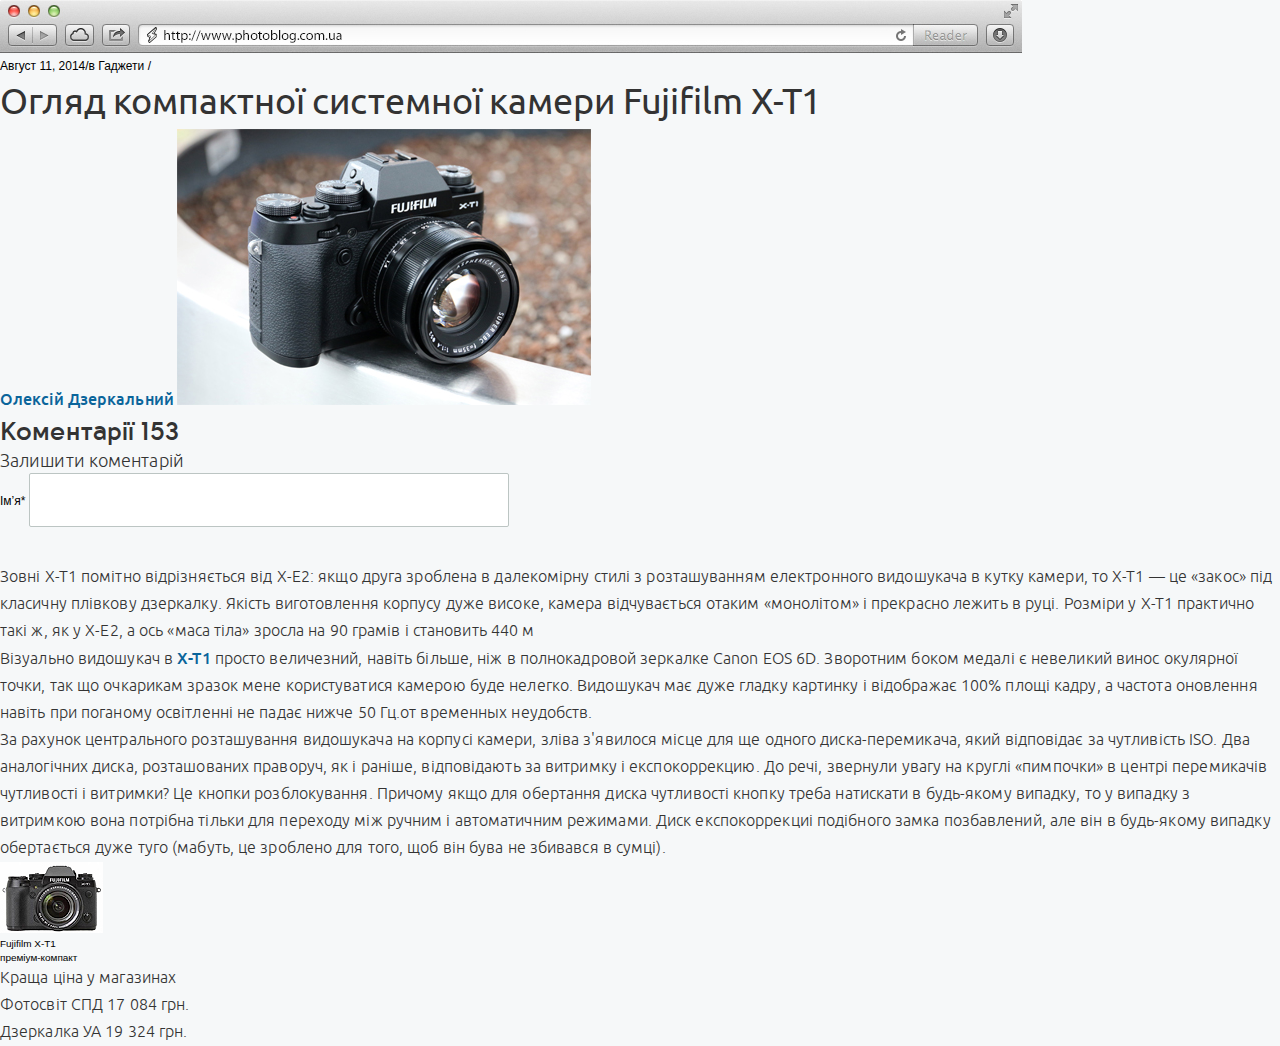
<file: safari.html>
<!doctype html>
<html>
<head>
	<meta charset="utf-8">
	<title>Template</title>
	<meta name="viewport" content="initial-scale=1">
	<meta name="format-detection" content="telephone=no">
	<!-- <meta name="viewport" content="width=1200"> -->
	<link rel="stylesheet" media="all" href="css/screen.css" >
	<link rel="stylesheet" media="all" href="css/font-awesome.min.css" >
	<!--[if IE]><script src="js/html5shiv.js"></script><![endif]-->
</head>
<body>
<!-- BEGIN  out-->
<div class="out out_safari">
	<div class="safari-wrapper">
		<div class="safari">
			<img src="img/safari-head.jpg" alt="" class="safari__head">
			<div class="safari__body">
				<span class="safari__date">Август 11, 2014/в Гаджети /</span>
				<h1>Огляд компактної системної камери Fujifilm X-T1 </h1>
				<div class="safari__left">
					<a href="#">Олексій Дзеркальний</a>
					<img src="img/camera.jpg" alt="">
					<h2>Коментарії <span>153</span></h2>
					<h6>Залишити коментарій</h6>
					<label for="">
						<span>Ім’я*</span>
						<input type="text">
					</label>
				</div>
				<div class="safari__right">
					<p>Зовні X-T1 помітно відрізняється від X-E2: якщо друга зроблена в далекомірну стилі з розташуванням електронного видошукача в кутку камери, то X-T1 — це «закос» під класичну плівкову дзеркалку. Якість виготовлення корпусу дуже високе, камера відчувається отаким «монолітом» і прекрасно лежить в руці. Розміри у X-T1 практично такі ж, як у X-E2, а ось «маса тіла» зросла на 90 грамів і становить 440 м</p>
					<p>Візуально видошукач в <a href="#" class="safari-link">X-T1</a> просто величезний, навіть більше, ніж в полнокадровой зеркалке Canon EOS 6D. Зворотним боком медалі є невеликий винос окулярної точки, так що очкарикам зразок мене користуватися камерою буде нелегко. Видошукач має дуже гладку картинку і відображає 100% площі кадру, а частота оновлення навіть при поганому освітленні не падає нижче 50 Гц.от временных неудобств.</p>
					<p>За рахунок центрального розташування видошукача на корпусі камери, зліва з'явилося місце для ще одного диска-перемикача, який відповідає за чутливість ISO. Два аналогічних диска, розташованих праворуч, як і раніше, відповідають за витримку і експокоррекцию. До речі, звернули увагу на круглі «пимпочки» в центрі перемикачів чутливості і витримки? Це кнопки розблокування. Причому якщо для обертання диска чутливості кнопку треба натискати в будь-якому випадку, то у випадку з витримкою вона потрібна тільки для переходу між ручним і автоматичним режимами. Диск експокоррекциі подібного замка позбавлений, але він в будь-якому випадку обертається дуже туго (мабуть, це зроблено для того, щоб він бува не збивався в сумці).</p>
				</div>
			</div>
			<div class="safari__popup">
				<i class="close"></i>
				<div>
					<div>
						<img src="img/camera-small.jpg" alt="">
						<h5>Fujifilm X-T1 <br>преміум-компакт</h5>
					</div>
					<ul>
						<li class="ul-head">Краща ціна у магазинах</li>
						<li>Фотосвіт СПД <span>17 084 грн.</span></li>
						<li>Дзеркалка УА <span>19 324 грн.</span></li>
					</ul>
				</div>
				<i class="arr"></i>
			</div>
		</div>
	</div>
</div>
<!-- END out-->
<!-- load scripts -->
<script src="js/lib/head.js" data-headjs-load="js/init.js"></script>
</body>
</html>
</file>
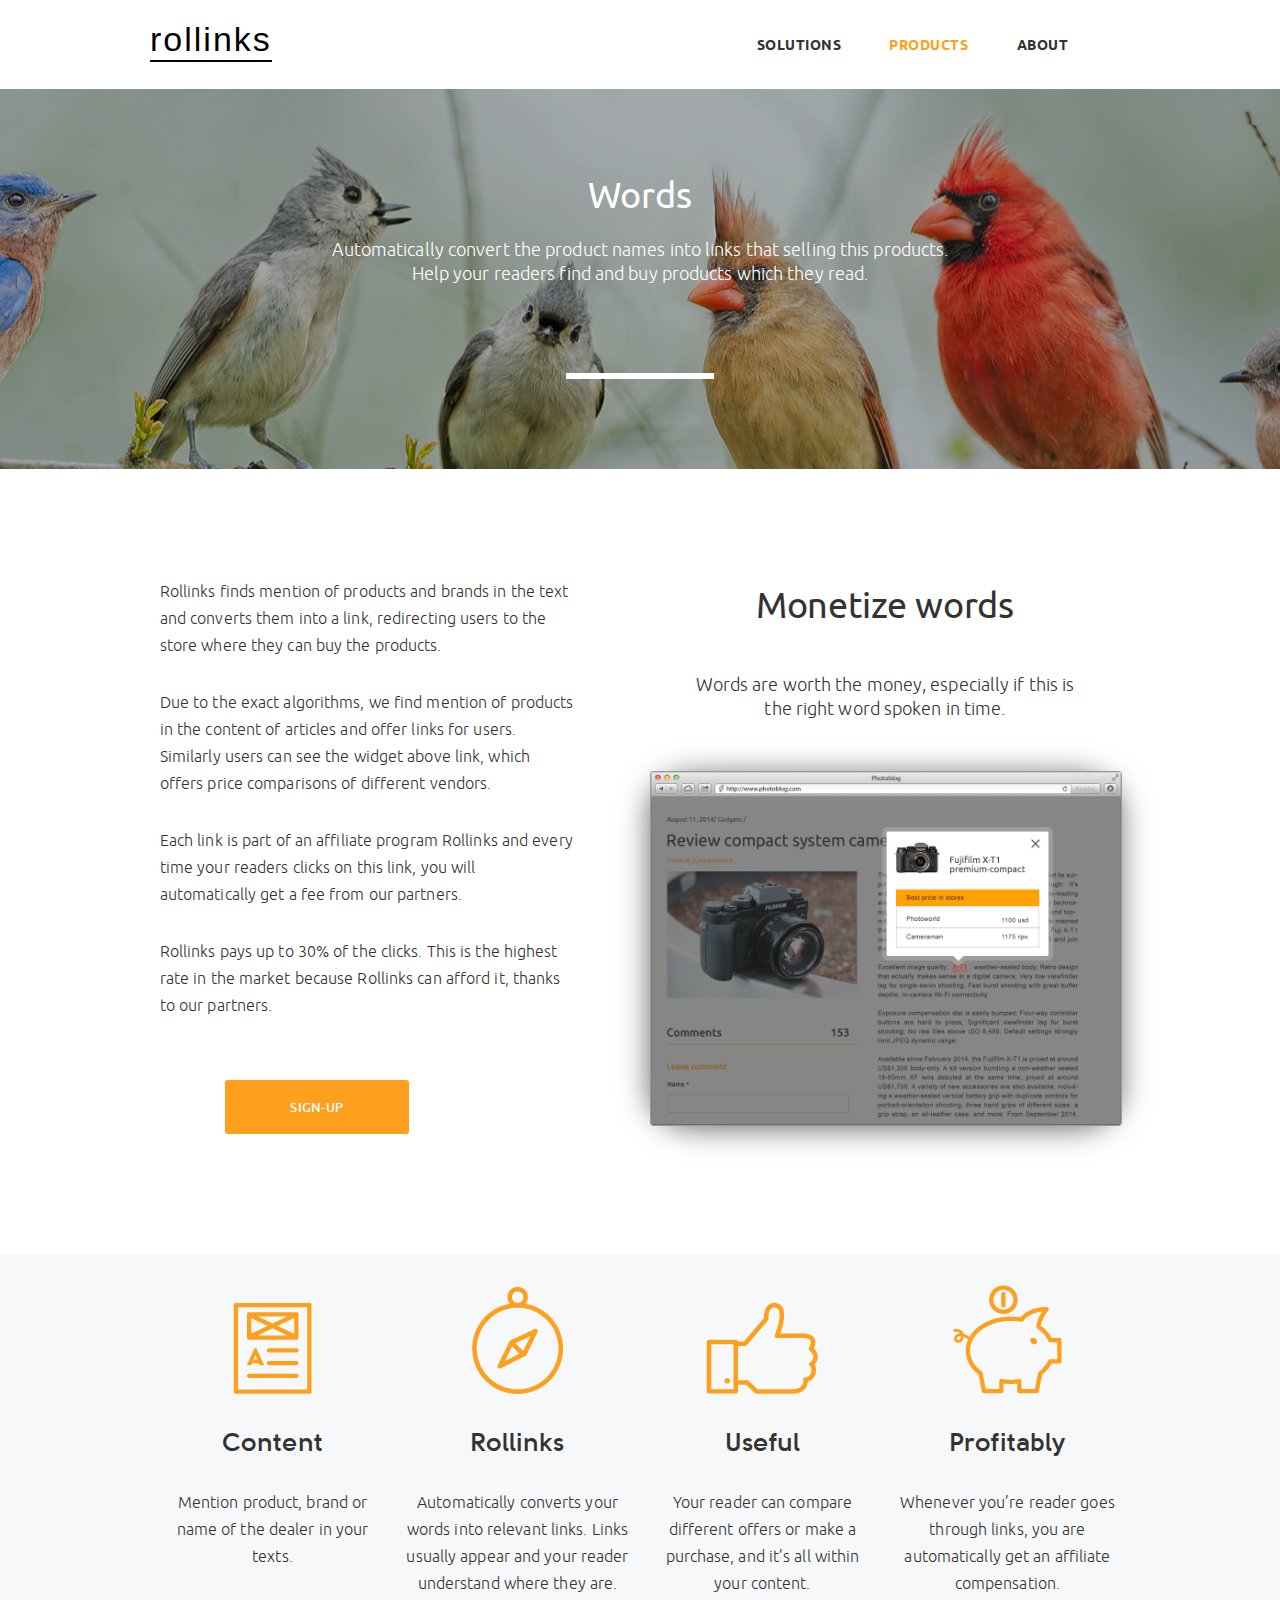
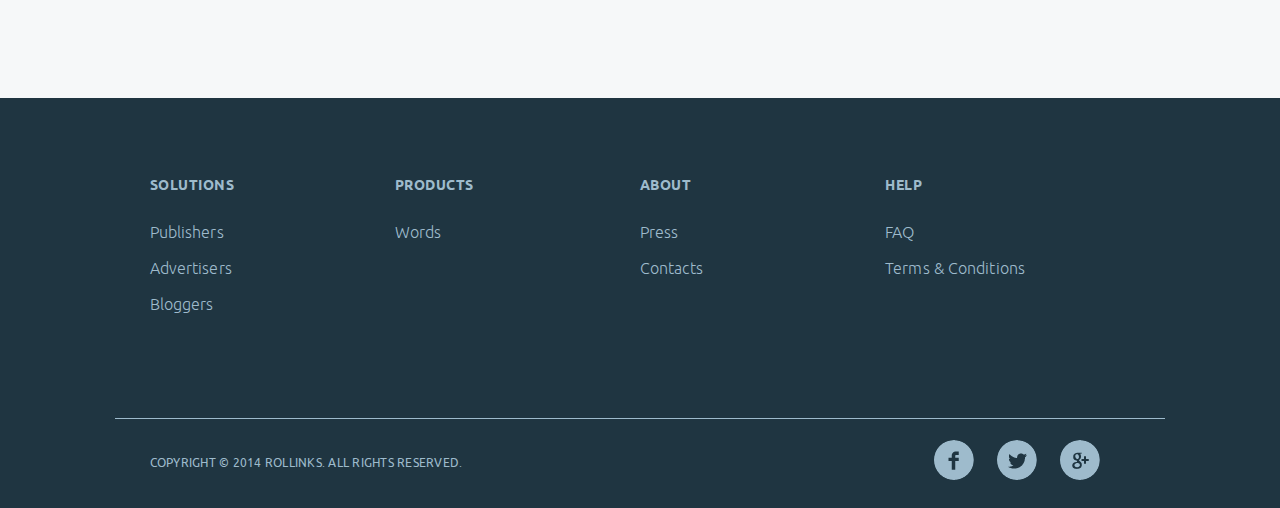
<file: words.html>
<!doctype html>
<html>
<head>
	<meta charset="utf-8">
	<title>Template</title>
	<meta name="viewport" content="initial-scale=1">
	<meta name="format-detection" content="telephone=no">
	<!-- <meta name="viewport" content="width=1200"> -->
	<link rel="stylesheet" media="all" href="css/screen.css" >
	<!--[if IE]><script src="js/html5shiv.js"></script><![endif]-->
</head>
<body>
<!-- BEGIN  out-->
<div class="out out_mod">
	<div class="header">
		<div class="header__inner">
			<a href="index.html" class="logo"><span>rollinks</span></a>
			<i class="fa fa-bars mob-nav"></i>
			<ul class="nav">
				<li class="nav__item"><a href="#" class="nav__link">solutions</a>
					<div class="nav__drop">
						<i></i>
						<ul>
							<li><a href="publisher.html" class="is-first">Publishers</a></li>
							<li><a href="advertisers.html">Advertisers</a></li>
							<li><a href="blog.html">Bloggers</a></li>
						</ul>
					</div>
				</li>
				<li class="nav__item"><a href="#" class="nav__link is-active">products</a>
					<div class="nav__drop">
						<i></i>
						<ul>
							<li><a href="words.html" class="is-first">Words</a></li>
						</ul>
					</div>
				</li>
				<li class="nav__item"><a href="#" class="nav__link">about</a>
					<div class="nav__drop">
						<i></i>
						<ul>
							<li><a href="press.html" class="is-first">Press</a></li>
							<li><a href="contacts.html">Contacts</a></li>
						</ul>
					</div>
				</li>
			</ul>
		</div>
	</div>
	<div class="heading heading_mod heading_words">
		<div class="heading__filter">
			<div class="heading__inner">
				<span class="head">Words</span>
				<h6>Automatically convert the product names into links that selling this products. <br>Help your readers find and buy products which they read.</h6>
				<span class="heading__line"></span>
			</div>	
		</div>
	</div>
	<div class="main">
		<div class="main__inner">
			<div class="text text_words">
				<div class="text__row">
					<div class="text__box">
						<p>Rollinks finds mention of products and brands in the text and converts them into a link, redirecting users to the store where they can buy the products.</p>
						<p>Due to the exact algorithms, we find mention of products in the content of articles and offer links for users. Similarly users can see the widget above link, which offers price comparisons of different vendors.</p>
						<p>Each link is part of an affiliate program Rollinks and every time your readers clicks on this link, you will automatically get a fee from our partners.</p>
						<p>Rollinks pays up to 30% of the clicks. This is the highest rate in the market because Rollinks can afford it, thanks to our partners.</p>
						<a href="#" class="btn-link_orange words-btn">Sign-Up</a>
					</div>
					<div class="text__box">
						<span class="head">Monetize words</span>
						<h6>Words are worth the money, especially if this is the right word spoken in time.</h6>
						<a href="#" class="text__img-words">
							<img src="img/pp2.png" alt="">
						</a>
					</div>
				</div>
			</div>
		</div>
	</div>
	<div class="content">
		<div class="content__inner">
			<div class="row">
				<div class="list list_mod">
					<div class="list_mod-icon">
						<i class="content-i"></i>
					</div>
					<h2>Content</h2>
					<p>Mention product, brand or name of the dealer in your texts.</p>
				</div>
				<div class="list list_mod">
					<div class="list_mod-icon">
						<i class="rollinks-i"></i>
					</div>
					<h2>Rollinks</h2>
					<p>Automatically converts your words into relevant links. Links usually appear and your reader understand where they are.</p>
				</div>
				<div class="list list_mod">
					<div class="list_mod-icon">
						<i class="useful-i"></i>
					</div>
					<h2>Useful</h2>
					<p>Your reader can compare different offers or make a purchase, and it’s all within your content.</p>
				</div>
				<div class="list list_mod">
					<div class="list_mod-icon">
						<i class="profitably-i"></i>
					</div>
					<h2>Profitably</h2>
					<p>Whenever you’re reader goes through links, you are automatically get an affiliate compensation.</p>
				</div>
			</div>
		</div>
	</div>
	<div class="footer">
		<div class="footer__inner">
			<ul class="menu">
				<li class="menu__list">
					<ul>
						<li class="menu__heading">Solutions</li>
						<li><a href="#">Publishers</a></li>
						<li><a href="#">Advertisers</a></li>
						<li><a href="#">Bloggers</a></li>
					</ul>
				</li>
				<li class="menu__list">
					<ul>
						<li class="menu__heading">Products</li>
						<li><a href="#">Words</a></li>
					</ul>
				</li>
				<li class="menu__list">
					<ul>
						<li class="menu__heading">About</li>
						<li><a href="#">Press</a></li>
						<li><a href="#">Contacts</a></li>
					</ul>
				</li>
				<li class="menu__list">
					<ul>
						<li class="menu__heading">Help</li>
						<li><a href="#">FAQ</a></li>
						<li><a href="#">Terms & Conditions</a></li>
					</ul>
				</li>
			</ul>
			<div class="footer__bottom">
				<div class="copy">
					<span>Copyright © 2014 Rollinks. All rights reserved.</span>
				</div>
				<div class="social">
					<a href="" class="facebook"></a>
					<a href="" class="twitter"></a>
					<a href="" class="google"></a>
				</div>
			</div>
		</div>
	</div>
</div>
<!-- END out-->
<!-- load scripts -->
<script src="js/lib/head.js" data-headjs-load="js/init.js"></script>
</body>
</html>
</file>
<file: css/screen.css>
html, body, div, span, applet, object, iframe, h1, h2, h3, h4, h5, h6, p, blockquote, pre, a, abbr, acronym, address, big, cite, code, del, dfn, em, img, ins, kbd, q, s, samp, small, strike, strong, sub, sup, tt, var, b, u, i, center, dl, dt, dd, ol, ul, li, fieldset, form, label, legend, table, caption, tbody, tfoot, thead, tr, th, td, article, aside, canvas, details, embed, figure, figcaption, footer, header, hgroup, menu, nav, output, ruby, section, summary, time, mark, audio, video { margin: 0; padding: 0; border: 0; vertical-align: baseline; }

body, html { height: 100%; }

img, fieldset, a img { border: none; }

input[type="submit"], button { cursor: pointer; }
input[type="submit"]::-moz-focus-inner, button::-moz-focus-inner { padding: 0; border: 0; }

textarea { overflow: auto; }

input, button { margin: 0; padding: 0; border: 0; }

div, input, textarea, select, button, h1, h2, h3, h4, h5, h6, a, span, a:focus { outline: none; }

ul, ol { list-style-type: none; }

@media only screen and (min-device-width: 320px) and (max-device-width: 480px) { * { -webkit-text-size-adjust: none; } }
table { border-spacing: 0; border-collapse: collapse; width: 100%; }

body { font-family: Arial, sans-serif; font-size: 12px; line-height: 1.4; height: 100%; overflow: auto; }

html { font-size: 62.5%; }

@font-face { font-family: "SolomonSans Semibold"; src: url("fonts/solomon_sans_semibold-webfont.eot"); src: url("fonts/solomon_sans_semibold-webfont.eot?#iefix") format("embedded-opentype"), url("fonts/solomon_sans_semibold-webfont.woff") format("woff"), url("fonts/solomon_sans_semibold-webfont.ttf") format("truetype"); font-weight: normal; font-style: normal; }
@font-face { font-family: "SolomonSans Bold"; src: url("fonts/solomon_sans_bold-webfont.eot"); src: url("fonts/solomon_sans_bold-webfont.eot?#iefix") format("embedded-opentype"), url("fonts/solomon_sans_bold-webfont.woff") format("woff"), url("fonts/solomon_sans_bold-webfont.ttf") format("truetype"); font-weight: normal; font-style: normal; }
@font-face { font-family: "SolomonSans Normal"; src: url("fonts/solomon_sans_normal-webfont.eot"); src: url("fonts/solomon_sans_normal-webfont.eot?#iefix") format("embedded-opentype"), url("fonts/solomon_sans_normal-webfont.woff") format("woff"), url("fonts/solomon_sans_normal-webfont.ttf") format("truetype"); font-weight: normal; font-style: normal; }
@font-face { font-family: "SolomonSans Book"; src: url("fonts/solomon_sans_book-webfont.eot"); src: url("fonts/solomon_sans_book-webfont.eot?#iefix") format("embedded-opentype"), url("fonts/solomon_sans_book-webfont.woff") format("woff"), url("fonts/solomon_sans_book-webfont.ttf") format("truetype"); font-weight: normal; font-style: normal; }
@font-face { font-family: "SolomonSans Light"; src: url("fonts/solomon_sans_light-webfont.eot"); src: url("fonts/solomon_sans_light-webfont.eot?#iefix") format("embedded-opentype"), url("fonts/solomon_sans_light-webfont.woff") format("woff"), url("fonts/solomon_sans_light-webfont.ttf") format("truetype"); font-weight: normal; font-style: normal; }
@font-face { font-family: "Ubuntu Regular"; src: url("fonts/ubuntu-r-webfont.eot"); src: url("fonts/ubuntu-r-webfont.eot?#iefix") format("embedded-opentype"), url("fonts/ubuntu-r-webfont.woff") format("woff"), url("fonts/ubuntu-r-webfont.ttf") format("truetype"); font-weight: normal; font-style: normal; }
@font-face { font-family: "Ubuntu Medium"; src: url("fonts/ubuntu-m-webfont.eot"); src: url("fonts/ubuntu-m-webfont.eot?#iefix") format("embedded-opentype"), url("fonts/ubuntu-m-webfont.woff") format("woff"), url("fonts/ubuntu-m-webfont.ttf") format("truetype"); font-weight: normal; font-style: normal; }
@font-face { font-family: "Ubuntu Light"; src: url("fonts/ubuntu-l-webfont.eot"); src: url("fonts/ubuntu-l-webfont.eot?#iefix") format("embedded-opentype"), url("fonts/ubuntu-l-webfont.woff") format("woff"), url("fonts/ubuntu-l-webfont.ttf") format("truetype"); font-weight: normal; font-style: normal; }
@font-face { font-family: "Ubuntu Bold"; src: url("fonts/ubuntu-b-webfont.eot"); src: url("fonts/ubuntu-b-webfont.eot?#iefix") format("embedded-opentype"), url("fonts/ubuntu-b-webfont.woff") format("woff"), url("fonts/ubuntu-b-webfont.ttf") format("truetype"); font-weight: normal; font-style: normal; }
@font-face { font-family: "Awesome"; src: url("fonts/fontawesome-webfont.eot"); src: url("fonts/fontawesome-webfont.eot?#iefix") format("embedded-opentype"), url("fonts/fontawesome-webfont.woff") format("woff"), url("fonts/fontawesome-webfont.ttf") format("truetype"); font-weight: normal; font-style: normal; }
h1, h2, h3, h4, h5, h6 { font-weight: normal; }

h1, .head { font-family: "Ubuntu Regular", Arial, sans-serif; color: #333333; letter-spacing: -0.1px; font-size: 36px; font-size: 3.6rem; line-height: 54px; }
@media only screen and (max-width: 600px) { h1, .head { font-size: 34px; font-size: 3.4rem; } }

h2 { font-family: "SolomonSans Semibold", Arial, sans-serif; color: #333333; letter-spacing: 0px; font-size: 26px; font-size: 2.6rem; line-height: 36px; }
@media only screen and (max-width: 600px) { h2 { font-size: 24px; font-size: 2.4rem; } }

h6 { font-family: "Ubuntu Light", Arial, sans-serif; font-size: 18px; font-size: 1.8rem; line-height: 24px; color: #333333; letter-spacing: 0.1px; }
@media only screen and (max-width: 600px) { h6 { font-size: 16px; font-size: 1.6rem; } }

p, ul, ol { font-family: "Ubuntu Light", Arial, sans-serif; color: #333333; line-height: 27px; letter-spacing: 0.1px; font-size: 16px; font-size: 1.6rem; }
@media only screen and (max-width: 600px) { p, ul, ol { font-size: 14px; font-size: 1.4rem; } }

ul li { list-style-type: none; }

a { font-family: "Ubuntu Medium", Arial, sans-serif; font-size: 16px; font-size: 1.6rem; color: #0a659b; letter-spacing: 0.1px; line-height: 27px; text-decoration: none; }
@media only screen and (max-width: 600px) { a { font-size: 14px; font-size: 1.4rem; } }
a:visited { color: #9dbacc; }
a:hover { text-decoration: underline; }

.btn-link_blue { display: inline-block; vertical-align: top; border: 1px solid #0a659b; border-radius: 2px; background: none; font-family: "Ubuntu Light", Arial, sans-serif; font-size: 18px; font-size: 1.8rem; color: #0a659b; line-height: 24px; letter-spacing: 0.25px; padding: 14px 19px 13px; width: 189px; text-align: center; }
.btn-link_blue:visited { color: #0a659b; }
.btn-link_blue:hover { background: #0a659b; color: #f6f8f9; text-decoration: none; }
.btn-link_blue:active { background: #9ebbcc; color: white; border-color: #9ebbcc; }

.btn-link_orange { display: inline-block; vertical-align: top; width: 184px; text-decoration: none; border-radius: 3px; background: #fea01e; font-size: 13px; font-size: 1.3rem; font-family: "Ubuntu Medium", Arial, sans-serif; text-align: center; color: #f6f8f9; letter-spacing: 0.25px; text-transform: uppercase; border: 1px solid #fea01e; padding: 14px 0px 13px; border: none; }
.btn-link_orange:hover { font-size: 16px; font-size: 1.6rem; text-decoration: none; }
.btn-link_orange:active { font-size: 16px; font-size: 1.6rem; color: #333333; }
.btn-link_orange:visited { color: #f6f8f9; }

.btn-link_white { text-align: center; font-size: 0; width: 100%; max-width: 349px; padding: 24px 0; text-transform: uppercase; font-family: "Ubuntu Medium", Arial, sans-serif; color: white; border: 1px solid white; border-radius: 3px; line-height: 20px; display: inline-block; font-size: 13px; font-size: 1.3rem; }
.btn-link_white:before { content: ""; display: inline-block; vertical-align: middle; width: 0; height: 100%; }
.btn-link_white span { width: 190px; display: inline-block; vertical-align: middle; }
.btn-link_white:visited { color: white; border-color: white; }
.btn-link_white:hover { text-decoration: none; color: #fea01e; border-color: #fea01e; }
.btn-link_white:active { color: #fea01e; border-color: #fea01e; }

.btn-orange { display: inline-block; vertical-align: top; width: 184px; height: 54px; text-decoration: none; border-radius: 3px; background: #fea01e; font-size: 13px; font-size: 1.3rem; font-family: "Ubuntu Medium", Arial, sans-serif; text-align: center; color: #f6f8f9; letter-spacing: 0.25px; text-transform: uppercase; padding: 0 0 1px 0; border: none; }
.btn-orange:hover { font-size: 16px; font-size: 1.6rem; }
.btn-orange:active { font-size: 16px; font-size: 1.6rem; color: #333333; }

.btn-blue { display: inline-block; vertical-align: top; border: 1px solid #0a659b; border-radius: 2px; background: none; font-family: "Ubuntu Medium", Arial, sans-serif; font-size: 13px; font-size: 1.3rem; color: #0a659b; letter-spacing: 0.25px; padding: 19px 19px 18px; text-transform: uppercase; }
.btn-blue:hover { background: #0a659b; color: #f6f8f9; }
.btn-blue:active { background: #9ebbcc; color: white; border-color: #9ebbcc; }

a.btn-blue { padding: 13px 19px 13px; max-width: 644px; width: 100%; -moz-box-sizing: border-box; -webkit-box-sizing: border-box; box-sizing: border-box; }
a.btn-blue:visited { color: #0a659b; }
a.btn-blue:hover { text-decoration: none; color: #f6f8f9; }

.btn-white { display: inline-block; vertical-align: top; width: 232px; height: 53px; border: 1px solid #f6f8f9; border-radius: 2px; color: white; font-family: "Ubuntu Light", Arial, sans-serif; font-size: 18px; font-size: 1.8rem; line-height: 24px; letter-spacing: 0.15px; background: none; }
.btn-white:hover { border-color: #fea01e; color: #fea01e; }

input, textarea { border: 1px solid #bcc5c3; border-radius: 2px; padding: 18px 17px; font-family: "Ubuntu Medium", Arial, sans-serif; font-size: 13px; font-size: 1.3rem; letter-spacing: 0.15px; width: 100%; max-width: 480px; -moz-box-sizing: border-box; -webkit-box-sizing: border-box; box-sizing: border-box; background: white; margin: 0 0 37px 0; }
input:-moz-placeholder, input::-moz-placeholder, textarea:-moz-placeholder, textarea::-moz-placeholder { color: #9dbacc; opacity: 1; }
input::-webkit-input-placeholder, textarea::-webkit-input-placeholder { color: #9dbacc; }
input.error, textarea.error { border-color: #fea01e; color: #fea01e; }

textarea { max-width: 100%; height: 162px; resize: none; }

.l { *zoom: 1; }
.l:after { content: " "; display: table; clear: both; }
.l .l-col1 { float: left; width: 20%; }
.l .l-col2 { float: right; width: 70%; }

.out { width: 100%; min-height: 100%; min-width: 320px; margin: 0 auto; background-color: #f6f8f9; }
.out_mod { background: white; }

.index { width: 100%; background: url(../img/birds.jpg) repeat-x top center #f6f8f9; }
@media only screen and (max-width: 800px) { .index { background: url(../img/birds.jpg) repeat-x 5% 100% #f6f8f9; background-size: cover; } }

.header { width: 100%; background: rgba(255, 255, 255, 0.5); }
.header__inner { width: 93.4%; padding: 27px 3.3% 27px; max-width: 980px; margin: 0 auto; *zoom: 1; }
.header__inner:after { content: " "; display: table; clear: both; }
.header i { font-size: 25px; font-size: 2.5rem; color: #333333; float: right; margin-right: 20px; display: none; cursor: pointer; }
@media only screen and (max-width: 600px) { .header i { display: block; } }

.logo { float: left; font-size: 34px; font-size: 3.4rem; font-family: Helvetica, Arial, sans-serif; border-bottom: 2px solid black; height: 33px; color: black; letter-spacing: 2px; line-height: 24px; position: relative; }
.logo:visited { color: black; }
.logo:hover { color: black; text-decoration: none; }
.logo img { display: none; }
@media only screen and (max-width: 600px) { .logo { margin-left: 20px; } }

.nav { padding-right: 40px; padding-top: 5px; text-align: right; }
.nav.is-open { display: block; }
@media only screen and (max-width: 600px) { .nav { text-align: center; padding: 10px 0 0 0; display: none; clear: both; } }
.nav li { display: inline-block; padding: 0px 22px; position: relative; }
@media only screen and (max-width: 600px) { .nav li { display: block; padding: 0; } }
.nav li.is-drop .nav__drop { display: block; }
.nav .nav__drop { display: none; position: absolute; padding-top: 11px; top: 100%; left: -80px; z-index: 9999; width: 230px; text-align: left; }
.nav .nav__drop.is-show { display: block; }
@media only screen and (max-width: 600px) { .nav .nav__drop { position: relative; top: auto; left: auto; width: 100%; text-align: center; padding-bottom: 11px; } }
.nav .nav__drop ul { background: #f6f8f9; overflow: hidden; border-radius: 2px; box-shadow: 0 0 5px rgba(51, 51, 51, 0.75); }
@media only screen and (max-width: 600px) { .nav .nav__drop ul { box-shadow: none; background: none; } }
.nav .nav__drop li { margin: 0px; padding: 0; display: block; }
.nav .nav__drop li a { padding: 13px 20px; width: 190px; font-size: 14px; font-size: 1.4rem; text-transform: uppercase; letter-spacing: 0.5px; color: #333333; border-top: 1px solid #bcc5c3; display: block; }
@media only screen and (max-width: 600px) { .nav .nav__drop li a { width: auto; border-top: none; display: inline-block; padding: 0; text-transform: none; } }
.nav .nav__drop li a:hover { color: #fea01e; background: white; }
@media only screen and (max-width: 600px) { .nav .nav__drop li a:hover { color: #fea01e; background: none; } }
.nav .nav__drop li a:active { color: #fea01e; }
.nav .nav__drop li a.is-first { border: none; }
.nav .nav__drop i { display: block; position: absolute; top: 0px; left: 50%; margin-left: -10px; z-index: 9; background: url('../img/icons-sd5cc343426.png') 0 -363px no-repeat; width: 20px; height: 11px; }
@media only screen and (max-width: 600px) { .nav .nav__drop i { display: none; } }
.nav a { font-family: "Ubuntu Bold", Arial, sans-serif; font-size: 14px; font-size: 1.4rem; letter-spacing: 0.5px; text-transform: uppercase; color: #333333; }
.nav a:hover { color: #fea01e; text-decoration: none; }
.nav .is-active { color: #fea01e; }
.nav .is-act { color: #fea01e; }

.heading { width: 100%; }
.heading_mod { min-height: 380px; }
.heading_mod .heading__inner { padding: 80px 3.3% 90px; height: 210px; }
.heading_mod .heading__inner .head, .heading_mod .heading__inner h6 { color: white; }
.heading_mod .heading__inner .head { margin-bottom: 15px; display: block; }
.heading_press { background: url(../img/press.jpg) repeat-x center top; }
.heading_blogs { background: url(../img/blogs.jpg) repeat-x 50% 80%; }
.heading_words { background: url(../img/words.jpg) repeat-x 50% 14%; }
.heading__filter { background: url(../img/filter.png); width: 100%; }
.heading__inner { width: 93.4%; padding: 80px 3.3% 50px; max-width: 980px; margin: 0 auto; position: relative; text-align: center; }
.heading__inner .head, .heading__inner h6 { max-width: 640px; text-align: center; margin: 0 auto; }
@media only screen and (max-width: 600px) { .heading__inner .head, .heading__inner h6 { max-width: 520px; } }
.heading__inner .head { margin-bottom: 5px; display: block; }
.heading__inner h6 { margin-bottom: 20px; }
@media only screen and (max-width: 800px) { .heading__inner h6 br { display: none; } }
.heading__line { width: 148px; height: 6px; background: white; position: absolute; bottom: 90px; left: 50%; margin-left: -74px; display: inline-block; }
.heading__line_con { background: #333333; position: static; top: auto; left: auto; margin: 4px auto 0; }
.heading__row { text-align: justify; font-size: 0.1px; font-size: 0.01rem; word-spacing: 0px; padding-top: 40px; width: 100%; }
.heading__row:after { content: ""; width: 100%; display: inline-block; }
.heading__box { width: 49%; padding: 45px 0 70px; max-width: 480px; display: inline-block; text-align: center; background: rgba(0, 0, 0, 0.6); margin: 0 0 20px 0; }
@media only screen and (max-width: 800px) { .heading__box { width: 100%; display: block; margin: 0 auto 20px; } }
.heading__box h2, .heading__box h6 { color: #f6f8f9; }
.heading__box h2 { margin-bottom: 30px; }
@media only screen and (max-width: 480px) { .heading__box h2 { width: 85%; margin: 0 auto 30px; } }
.heading__box h6 { max-width: 190px; margin: 0 auto 30px; }
.heading__box span { display: block; margin: 0 auto 15px; width: 180px; height: 180px; border-radius: 50%; position: relative; text-align: center; font-size: 0; }
.heading__box span:before { content: ""; display: inline-block; vertical-align: middle; width: 0; height: 100%; }
.heading__box span i { display: inline-block; vertical-align: middle; }
.heading__box span.is-grey { background: rgba(158, 187, 204, 0.75); }
.heading__box span.is-grey i { background: url('../img/icons-sd5cc343426.png') 0 -101px no-repeat; width: 115px; height: 91px; }
.heading__box span.is-orange { background: rgba(254, 160, 30, 0.75); }
.heading__box span.is-orange i { background: url('../img/icons-sd5cc343426.png') 0 0 no-repeat; width: 122px; height: 91px; }

.main { width: 100%; }
.main__inner { width: 93.4%; padding: 0 3.3%; max-width: 980px; margin: 0 auto; }
.main__index { padding: 50px 0 70px; text-align: center; }
.main__index h1 { margin-bottom: 30px; }
.main__index p { max-width: 600px; font-size: 18px; font-size: 1.8rem; margin: 0 auto 80px; }
@media only screen and (max-width: 600px) { .main__index p { font-size: 16px; font-size: 1.6rem; max-width: 520px; } }
@media only screen and (max-width: 600px) { .main__index p br { display: none; } }

.footer { width: 100%; background: #1f3541; margin: 0 auto; }
.footer__inner { max-width: 1050px; margin: 0 auto; width: 100%; padding: 75px 0 0px 0; }
.footer__bottom { width: 93.4%; padding: 21px 3.3% 28px; *zoom: 1; }
.footer__bottom:after { content: " "; display: table; clear: both; }

.menu { width: 93.4%; padding: 0 3.3% 95px; *zoom: 1; border-bottom: 1px solid #9ebbcc; }
.menu:after { content: " "; display: table; clear: both; }
@media only screen and (max-width: 800px) { .menu { padding-bottom: 55px; text-align: center; } }
@media only screen and (max-width: 480px) { .menu { padding-bottom: 35px; } }
.menu__list { width: 25%; float: left; }
@media only screen and (max-width: 800px) { .menu__list { width: 49%; float: none; display: inline-block; vertical-align: top; margin-bottom: 40px; } }
@media only screen and (max-width: 480px) { .menu__list { width: 100%; display: block; margin-bottom: 30px; } }
.menu li { font-family: "Ubuntu Bold", Arial, sans-serif; font-size: 14px; font-size: 1.4rem; color: #9ebbcc; letter-spacing: 0.5px; text-transform: uppercase; }
.menu__heading { padding-bottom: 15px; }
.menu a { font-family: "Ubuntu Light", Arial, sans-serif; font-size: 16px; font-size: 1.6rem; letter-spacing: 0.1px; line-height: 36px; color: #9ebbcc; text-transform: none; }
.menu a:hover { text-decoration: underline; }

.copy { font-family: "Ubuntu Regular", Arial, sans-serif; font-size: 12px; font-size: 1.2rem; letter-spacing: 0.25px; color: #9ebbcc; text-transform: uppercase; display: inline-block; padding: 15px 0 0 0; }
@media only screen and (max-width: 600px) { .copy { text-align: center; padding: 15px 0 30px 0; display: block; } }

.social { float: right; padding-right: 20px; }
@media only screen and (max-width: 600px) { .social { float: none; text-align: center; } }
.social a { vertical-align: top; display: inline-block; width: 40px; height: 40px; border-radius: 50%; margin: 0 10px; }
.social .facebook { background: url('../img/icons-sd5cc343426.png') 0 -384px no-repeat; width: 40px; height: 40px; }
.social .twitter { background: url('../img/icons-sd5cc343426.png') 0 -1436px no-repeat; width: 40px; height: 40px; }
.social .google { background: url('../img/icons-sd5cc343426.png') 0 -434px no-repeat; width: 40px; height: 40px; }

.contacts { text-align: center; }
.contacts h1 { margin-bottom: 45px; }
.contacts form { text-align: justify; font-size: 0.1px; font-size: 0.01rem; word-spacing: 0px; width: 100%; padding-bottom: 25px; }
.contacts form:after { content: ""; width: 100%; display: inline-block; }
.contacts form input { display: inline-block; width: 49%; }
@media only screen and (max-width: 480px) { .contacts form input { width: 100%; } }
.contacts form .btn-orange { display: block; margin: 0 auto 37px; width: 184px; }

.maps { width: 100%; margin: 0 auto; background: white; }
.maps__inner { max-width: 980px; width: 100%; margin: 0 auto; text-align: center; padding: 30px 0 130px 0; }
.maps__inner h2 { width: 90%; margin: 0 auto 30px; }

.map { width: 100%; height: 290px; }

.text { padding: 70px 0 120px 0; }
.text h1 { text-align: center; margin: 0 auto 30px; }
@media only screen and (max-width: 800px) { .text h1 br { display: none; } }
.text p { margin-bottom: 30px; }
.text p a { font-family: "Ubuntu Light", Arial, sans-serif; }
.text__row { padding: 40px 0 0 0; width: 100%; *zoom: 1; }
.text__row:after { content: " "; display: table; clear: both; }
.text__row .head { margin-bottom: 40px; display: block; text-align: center; }
@media only screen and (max-width: 800px) { .text__row p { text-align: center; } }
.text__row p i { display: inline-block; width: 1px; height: 16px; position: relative; margin: 0 9px; }
.text__row p i:before { content: ""; background: #333333; width: 1px; height: 16px; position: absolute; top: 2px; left: 0; }
.text__box { width: 50%; float: left; }
@media only screen and (max-width: 800px) { .text__box { float: none; width: 100%; text-align: center; } }
.text__box .head { text-align: left; }
@media only screen and (max-width: 800px) { .text__box .head { text-align: center; } }
@media only screen and (max-width: 800px) { .text__box_mod p { text-align: left; } }
.text__img { max-width: 350px; margin: 0 auto; width: 90%; position: relative; text-align: center; }
.text__img:before { content: ""; position: absolute; top: 15%; left: 0; width: 100%; height: 0; padding-bottom: 80%; box-shadow: 0px 0px 30px rgba(10, 101, 155, 0.4); border-radius: 10%; z-index: 2; }
.text__img img { width: 100%; max-width: 350px; position: relative; z-index: 9; }
.text__buttons { text-align: center; font-size: 0; text-align: left; padding: 40px 0 5px 0; }
.text__buttons:before { content: ""; display: inline-block; vertical-align: middle; width: 0; height: 100%; }
.text__buttons span { font-family: "Ubuntu Light", Arial, sans-serif; font-size: 18px; font-size: 1.8rem; line-height: 24px; color: #333333; letter-spacing: 0.1px; display: inline-block; vertical-align: middle; text-align: center; margin: 0 22px; }
@media only screen and (max-width: 1024px) { .text__buttons span { display: block; margin: 10px auto 10px; } }
@media only screen and (max-width: 800px) { .text__buttons span { display: inline-block; margin: 0 22px; } }
@media only screen and (max-width: 600px) { .text__buttons span { font-size: 16px; font-size: 1.6rem; display: block; margin: 10px auto 10px; } }
.text__buttons a { display: inline-block; vertical-align: middle; }
@media only screen and (max-width: 1024px) { .text__buttons a { display: block; margin: 10px auto 10px; } }
@media only screen and (max-width: 800px) { .text__buttons a { display: inline-block; margin: 0; } }
@media only screen and (max-width: 600px) { .text__buttons a { display: block; margin: 10px auto 10px; } }

.content { width: 100%; margin: 0 auto; background: #f6f8f9; }
.content__inner { width: 100%; max-width: 980px; margin: 0 auto; }

.row { width: 100%; text-align: justify; font-size: 0.1px; font-size: 0.01rem; word-spacing: 0px; padding: 10px 0 60px 0; *zoom: 1; }
.row:after { content: " "; display: table; clear: both; }
@media only screen and (max-width: 800px) { .row { text-align: center; } }
.row:after { content: ""; width: 100%; display: inline-block; }

.col { width: 33%; display: inline-block; vertical-align: top; text-align: center; padding: 20px 0 20px 0; }
@media only screen and (max-width: 800px) { .col { width: 50%; } }
@media only screen and (max-width: 600px) { .col { width: 100%; } }
.col h2 { max-width: 200px; margin: 0 auto 30px; }
.col p { max-width: 270px; margin: 0 auto; }
@media only screen and (max-width: 800px) { .col p br { display: none; } }
.col__img { height: 120px; text-align: center; font-size: 0; margin-bottom: 30px; }
.col__img:before { content: ""; display: inline-block; vertical-align: middle; width: 0; height: 100%; }
.col__img i { display: inline-block; vertical-align: bottom; }
.col__img i.pay { background: url('../img/icons-sd5cc343426.png') 0 -842px no-repeat; width: 91px; height: 90px; }
.col__img i.power { background: url('../img/icons-sd5cc343426.png') 0 -972px no-repeat; width: 70px; height: 105px; }
.col__img i.growth { background: url('../img/icons-sd5cc343426.png') 0 -484px no-repeat; width: 91px; height: 90px; }
.col__img i.new { background: url('../img/icons-sd5cc343426.png') 0 -684px no-repeat; width: 96px; height: 89px; }
.col__img i.monetise { background: url('../img/icons-sd5cc343426.png') 0 -584px no-repeat; width: 90px; height: 90px; }
.col__img i.thousands { background: url('../img/icons-sd5cc343426.png') 0 -1353px no-repeat; width: 122px; height: 73px; }

.columns { text-align: center; padding: 70px 0 30px 0; }
.columns .btn-blue { margin: 40px 0; }
.columns .head { display: block; }

.list { width: 23%; float: left; text-align: center; padding: 65px 1% 0 1%; }
@media only screen and (max-width: 800px) { .list { width: 48%; } }
@media only screen and (max-width: 480px) { .list { width: 98%; } }
.list i { background: url('../img/icons-sd5cc343426.png') 0 -813px no-repeat; width: 27px; height: 19px; display: inline-block; margin-bottom: 40px; }
.list p { max-width: 220px; margin: 0 auto; }

.desc { width: 100%; background: #9dbacc; margin: 0 auto; }
.desc__inner { width: 100%; max-width: 1020px; margin: 0 auto; *zoom: 1; padding: 20px 0 20px 0; }
.desc__inner:after { content: " "; display: table; clear: both; }
.desc__left { width: 50%; float: left; padding: 35px 0 0 0; }
@media only screen and (max-width: 900px) { .desc__left { width: 100%; float: none; *zoom: 1; }
  .desc__left:after { content: " "; display: table; clear: both; } }
.desc__avatar { width: 150px; height: 150px; margin-left: 20px; border-radius: 50%; background: #e3a729; overflow: hidden; float: left; }
@media only screen and (max-width: 600px) { .desc__avatar { float: none; margin: 0 auto 20px; } }
.desc__avatar img { max-width: 100%; }
.desc__text { padding-left: 190px; }
@media only screen and (max-width: 900px) { .desc__text { padding-right: 20px; } }
@media only screen and (max-width: 600px) { .desc__text { text-align: center; padding: 0 20px; } }
.desc__text p { color: white; margin-bottom: 50px; }
.desc__text h3 { margin-bottom: 20px; font-size: 24px; font-size: 2.4rem; font-family: "Ubuntu Regular", Arial, sans-serif; color: #0a659b; }
.desc__text span { font-size: 14px; font-size: 1.4rem; color: white; font-family: "Ubuntu Light", Arial, sans-serif; }
.desc__text span span { color: #0a659b; font-family: "Ubuntu Medium", Arial, sans-serif; }
.desc__right { width: 50%; float: left; }
@media only screen and (max-width: 900px) { .desc__right { width: 100%; float: none; padding-top: 30px; } }
.desc__right a { display: block; margin: 0 auto; max-width: 513px; }
.desc__right img { width: 100%; max-width: 513px; }

.publisher { width: 100%; *zoom: 1; padding-bottom: 60px; }
.publisher:after { content: " "; display: table; clear: both; }
.publisher__box { width: 50%; float: left; padding: 70px 0 0 0; text-align: left; }
@media only screen and (max-width: 800px) { .publisher__box { width: 100%; } }
.publisher__box h2 { margin-bottom: 30px; }
@media only screen and (max-width: 800px) { .publisher__box h2 { padding: 0 20px; text-align: center; } }
.publisher__box p { margin-bottom: 30px; max-width: 415px; padding: 0 40px 0 0; }
@media only screen and (max-width: 800px) { .publisher__box p { max-width: 100%; padding: 0 20px; } }
.publisher__box_mod h2, .publisher__box_mod li { padding: 0 0 0 40px; }
@media only screen and (max-width: 800px) { .publisher__box_mod h2, .publisher__box_mod li { padding: 0 20px; } }
.publisher__box_mod ul li { margin-bottom: 30px; position: relative; }
.publisher__box_mod ul li:before { content: ""; width: 10px; height: 10px; border-radius: 50%; background: #fea01e; position: absolute; left: 9px; top: 8px; }
@media only screen and (max-width: 800px) { .publisher__box_mod ul li:before { left: 0; } }

.slider { padding: 60px 0 90px 0; width: 100%; *zoom: 1; }
.slider:after { content: " "; display: table; clear: both; }
.slider .head { display: block; text-align: center; }
.slider__box { width: 100%; border-radius: 3px; background: #9dbacc; margin-top: 60px; position: relative; }
.slider__item { padding: 35px 70px; position: relative; width: 100%; -moz-box-sizing: border-box; -webkit-box-sizing: border-box; box-sizing: border-box; *zoom: 1; text-align: center; font-size: 0; }
.slider__item:after { content: " "; display: table; clear: both; }
.slider__item:before { content: ""; display: inline-block; vertical-align: middle; width: 0; height: 100%; }
@media only screen and (max-width: 800px) { .slider__item { padding: 35px 50px 80px; } }
.slider__img { padding: 0 80px; width: 50%; -moz-box-sizing: border-box; -webkit-box-sizing: border-box; box-sizing: border-box; display: inline-block; vertical-align: middle; text-align: center; position: relative; }
.slider__img a { display: inline-block; width: 100%; max-width: 259px; position: relative; }
.slider__img a:before { content: ""; position: absolute; width: 100%; height: 0; padding-bottom: 100%; top: 5%; left: 0; box-shadow: 0px 0px 40px white; }
@media only screen and (max-width: 800px) { .slider__img { width: 100%; padding: 0 0 40px 0; } }
.slider__img img { width: 100%; max-width: 259px; position: relative; z-index: 99; }
.slider__right { padding: 0 10px 0 50px; width: 50%; text-align: center; -moz-box-sizing: border-box; -webkit-box-sizing: border-box; box-sizing: border-box; display: inline-block; vertical-align: middle; text-align: center; }
@media only screen and (max-width: 800px) { .slider__right { width: 100%; padding: 0 0 40px 0; } }
.slider__right .head { color: white; margin-bottom: 40px; }
.slider__right .btn-link_white { height: 40px; }
.slider__pagers { position: absolute; bottom: 40px; left: 50%; margin-left: -50px; width: 100px; text-align: center; }
.slider__pagers span { width: 10px; height: 10px; border-radius: 50%; background: white; font-size: 0px; font-size: 0rem; position: relative; display: inline-block; margin: 0 3px; cursor: pointer; z-index: 9999; text-indent: -9999px; }
.slider__pagers span:hover { background: #fea01e; }
.slider__pagers .cycle-pager-active { background: #fea01e; }
.slider__buttons span { display: block; position: absolute; top: 50%; margin-top: -10px; z-index: 9999; cursor: pointer; }
.slider__prev { background: url('../img/icons-sd5cc343426.png') 0 -1087px no-repeat; width: 12px; height: 20px; left: 25px; }
.slider__next { background: url('../img/icons-sd5cc343426.png') 0 -783px no-repeat; width: 12px; height: 20px; right: 25px; }

.h6_mod { margin-top: 30px; margin-bottom: 90px; }

.text_words .text__box { width: 48%; padding: 0 1%; }
@media only screen and (max-width: 800px) { .text_words .text__box { text-align: left; margin-bottom: 50px; width: 98%; text-align: center; } }
.text_words .text__box p { max-width: 415px; }
@media only screen and (max-width: 800px) { .text_words .text__box p { max-width: 100%; text-align: center; } }
.text_words .text__box .head { text-align: center; }
.text_words .text__box h6 { text-align: center; max-width: 380px; margin: 0 auto; }
.text_words .words-btn { margin: 30px 0 0 65px; }
@media only screen and (max-width: 800px) { .text_words .words-btn { margin: 30px 0 0 0; } }
.text_words .text__img-words { width: 100%; max-width: 476px; border-radius: 3px; margin: 50px auto 0; display: block; *zoom: 1; position: relative; }
.text_words .text__img-words:after { content: " "; display: table; clear: both; }
@media only screen and (max-width: 800px) { .text_words .text__img-words { max-width: 100%; } }
.text_words .text__img-words:before { content: ""; position: absolute; top: 0; left: 0; z-index: 99; border-radius: 10%; width: 100%; height: 0; padding-bottom: 75%; box-shadow: 0px 4px 30px rgba(0, 0, 0, 0.6); }
.text_words .text__img-words img { width: 100%; float: left; position: relative; z-index: 99; border: 1px solid #999999; border-radius: 3px; }

.list_mod { padding: 10px 1% 40px; }
.list_mod-icon { height: 120px; text-align: center; font-size: 0; margin-bottom: 30px; }
.list_mod-icon:before { content: ""; display: inline-block; vertical-align: middle; width: 0; height: 100%; }
.list_mod-icon i { display: inline-block; vertical-align: bottom; margin: 0 auto; }
.list_mod-icon i.content-i { background: url('../img/icons-sd5cc343426.png') 0 -262px no-repeat; width: 79px; height: 91px; }
.list_mod-icon i.rollinks-i { background: url('../img/icons-sd5cc343426.png') 0 -1236px no-repeat; width: 91px; height: 107px; }
.list_mod-icon i.useful-i { background: url('../img/icons-sd5cc343426.png') 0 -1486px no-repeat; width: 112px; height: 91px; }
.list_mod-icon i.profitably-i { background: url('../img/icons-sd5cc343426.png') 0 -1117px no-repeat; width: 109px; height: 109px; }
.list_mod h2 { margin-bottom: 30px; }
.list_mod p { max-width: 225px; }
</file>
